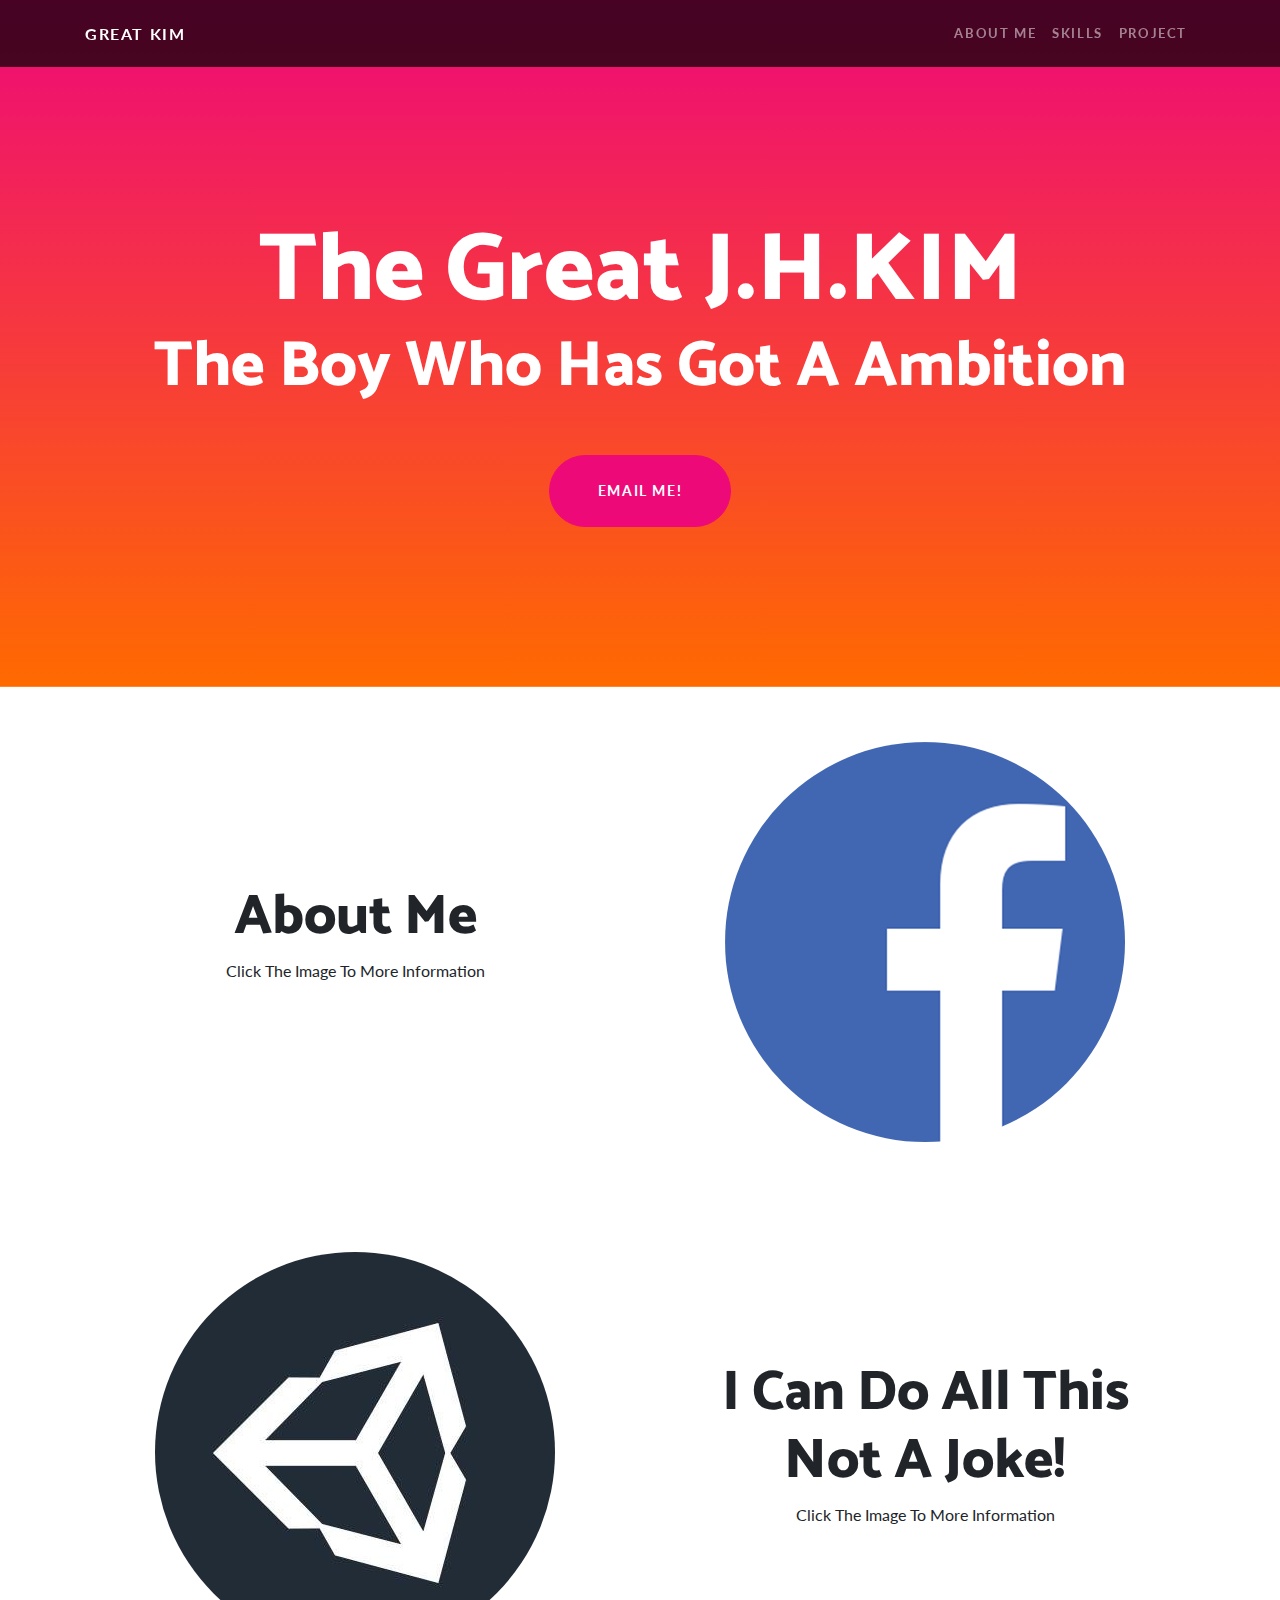
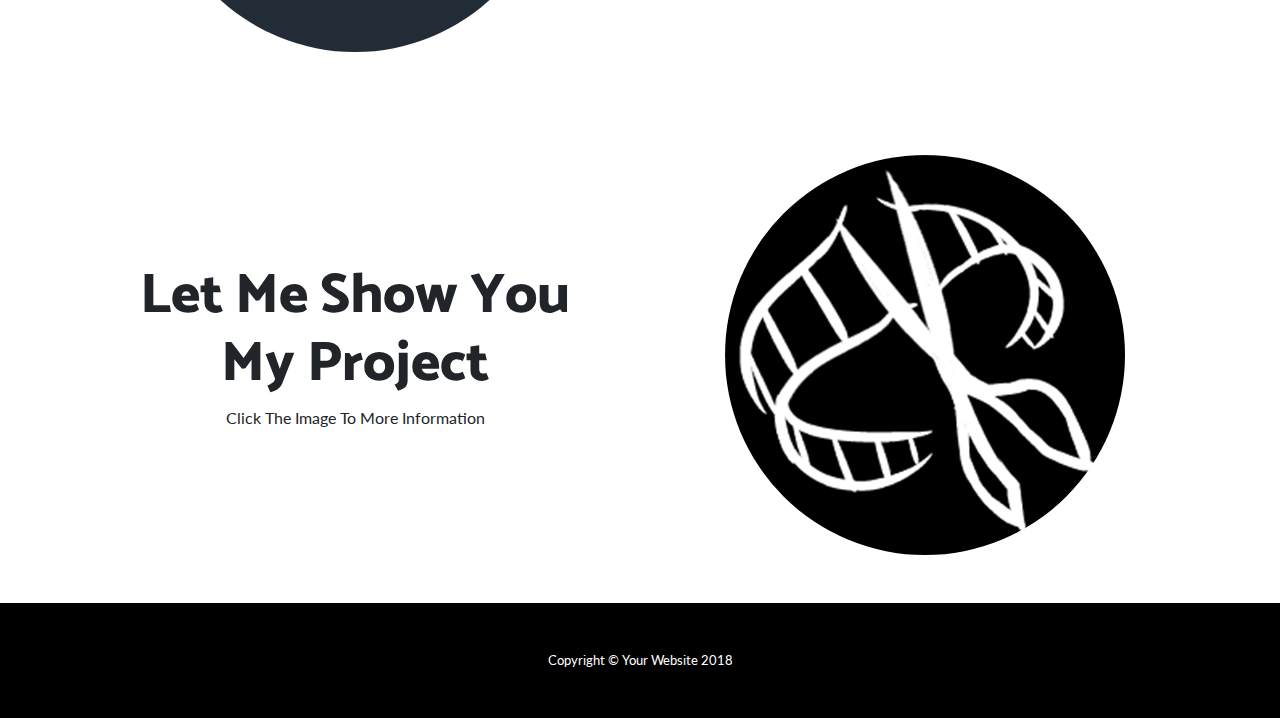
<file: MainSite1020/index.html>
﻿<!DOCTYPE html>
<html lang="en">

<head>

    <meta charset="utf-8">
    <meta name="viewport" content="width=device-width, initial-scale=1, shrink-to-fit=no">
    <meta name="description" content="">
    <meta name="author" content="">

    <title>Great Kim</title>

    <!-- Bootstrap core CSS -->
    <link href="vendor/bootstrap/css/bootstrap.min.css" rel="stylesheet">

    <!-- Custom fonts for this template -->
    <link href="https://fonts.googleapis.com/css?family=Catamaran:100,200,300,400,500,600,700,800,900" rel="stylesheet">
    <link href="https://fonts.googleapis.com/css?family=Lato:100,100i,300,300i,400,400i,700,700i,900,900i" rel="stylesheet">

    <!-- Custom styles for this template -->
    <link href="css/one-page-wonder.min.css" rel="stylesheet">
    <!-- testing -->
    <script src="vendor/magnific-popup/jquery.magnific-popup.min.js"></script>
    <script src="vendor/jquery-easing/jquery.easing.min.js"></script>

    <style>

        .popup{

            background-size : 1920px,1080px;

        }

        .pp {
            margin : inherit;
        }

    </style>
</head>

<body>

    <!-- Navigation -->
    <nav class="navbar navbar-expand-lg navbar-dark navbar-custom fixed-top">
        <div class="container">
            <a class="navbar-brand" href="#">Great Kim</a>
            <button class="navbar-toggler" type="button" data-toggle="collapse" data-target="#navbarResponsive" aria-controls="navbarResponsive" aria-expanded="false" aria-label="Toggle navigation">
                <span class="navbar-toggler-icon"></span>
            </button>
            <div class="collapse navbar-collapse" id="navbarResponsive">
                <ul class="navbar-nav ml-auto">
                    <li class="nav-item">
                        <a class="nav-link" href="#AboutSection">About Me</a>
                    </li>
                    <li class="nav-item">
                        <a class="nav-link" href="#SkillSection">Skills</a>
                    </li>
                    <li class="nav-item">
                        <a class="nav-link" href="#ProjectSection">Project</a>
                    </li>
                </ul>
            </div>
        </div>
    </nav>


    <!-- 메인 칸 -->
    <header class="masthead text-center text-white">
        <div class="masthead-content">
            <div class="container">
                <h1 class="masthead-heading mb-0">The Great J.H.KIM</h1>
                <h2 class="masthead-subheading mb-0">The Boy Who Has Got A Ambition</h2>
                <a href="mailto:rwg1208@naver.com" class="btn btn-primary btn-xl rounded-pill mt-5">Email Me!</a>

            </div>
        </div>
        <!--<div class="bg-circle-1 bg-circle"></div>
        <div class="bg-circle-2 bg-circle"></div>
        <div class="bg-circle-3 bg-circle"></div>
        <div class="bg-circle-4 bg-circle"></div>-->
    </header>



    <!-- 나에대해 칸 -->
    <section>
        <div class="container" id="AboutSection">
            <div class="row align-items-center">
                <div class="col-lg-6 order-lg-2">
                    <div class="p-5 text-center">
                        <a class="btn btn-default" data-target="#about" data-toggle="modal"><img class="img-fluid rounded-circle" src="img/FB2.png" alt=""></a>
                    </div>
                </div>
                <div class="col-lg-6 order-lg-1">
                    <div class="p-5 text-center">
                        <h2 class="display-4">About Me</h2>
                        <p>Click The Image To More Information</p>
                    </div>
                </div>
            </div>
        </div>
    </section>



    <!-- 스킬 칸 -->
    <section>
        <div class="container" id="SkillSection">
            <div class="row align-items-center">
                <div class="col-lg-6">
                    <div class="p-5 text-center">
                        <a class="btn btn-default" data-target="#skills" data-toggle="modal"><img class="img-fluid rounded-circle" src="img/do/UN.jpeg" alt=""></a>
                    </div>
                </div>
                <div class="col-lg-6">
                    <div class="p-5 text-center">
                        <h2 class="display-4">I Can Do All This Not A Joke!</h2>
                        <p>Click The Image To More Information</p>
                    </div>
                </div>
            </div>
        </div>
    </section>



    <!-- 프로잭트 칸 -->
    <section>
        <div class="container" id="ProjectSection">
            <div class="row align-items-center">
                <div class="col-lg-6 order-lg-2">
                    <div class="p-5 text-center">
                        <a href="https://rwg1208.github.io/MidleTest/ProjectStie1020/index.html"><img class="img-fluid rounded-circle" src="img/LO2.png" alt=""></a>
                    </div>
                </div>
                <div class="col-lg-6 order-lg-1">
                    <div class="p-5 text-center">
                        <h2 class="display-4">Let Me Show You My Project</h2>
                        <p>Click The Image To More Information</p>
                    </div>
                </div>
            </div>
        </div>
    </section>


    <!-- 동영상 태스트 칸 -->
    <!--<section>
        <div class="container" id="ProjectSection">
            <div class="row align-items-center">
                <div class="col-lg-12 ">
                    <iframe align="bottom" width="560" height="315" src="https://www.youtube.com/embed/J1JQvP4AzFw" frameborder="0" align="right" allow="autoplay; encrypted-media" allowfullscreen></iframe>
                </div>
            </div>
        </div>
    </section>-->


    <!-- Footer -->
    <footer class="py-5 bg-black">
        <div class="container">
            <p class="m-0 text-center text-white small">Copyright &copy; Your Website 2018</p>
        </div>
        <!-- /.container -->
    </footer>

    <!-- Bootstrap core JavaScript -->
    <script src="vendor/jquery/jquery.min.js"></script>
    <script src="vendor/bootstrap/js/bootstrap.bundle.min.js"></script>

    <!-- 스킬 다이얼로그 -->
    <div class="modal fade" id="skills">
        <div class="modal-dialog modal-lg">
            <div class="modal-content">
                <!-- header -->
                <div class="modal-header">
                    <h1 style="margin : auto">My Skills</h1>
                </div>
                <!-- body -->
                <div class="modal-body">
                    <div class="container">
                        <div class="row">
                            <div class="col-md-2"><img class="img-fluid rounded-circle" src="img/do/UN.jpeg" alt=""></div>
                            <div class="col-md-2"><img class="img-fluid rounded-circle" src="img/do/VS2.png" alt=""></div>
                            <div class="col-md-2"><img class="img-fluid rounded-circle" src="img/do/GI.jpg" alt=""></div>
                            <div class="col-md-2"><img class="img-fluid rounded-circle" src="img/do/BS.png" alt=""></div>
                            <div class="col-md-2"><img class="img-fluid rounded-circle" src="img/do/3D.jpg" alt=""></div>
                            <div class="col-md-2"><img class="img-fluid rounded-circle" src="img/do/PO.png" alt=""></div>
                        </div>
                    </div>
                </div>
                    <!-- Footer -->
                    <div class="modal-footer">
                        <button type="button" class="btn btn-default" data-dismiss="modal" style="margin:auto">닫기</button>
                    </div>
                </div>
        </div>
    </div>

    <!-- 나의소개 다이얼로그 -->
    <div class="modal fade" id="about">
        <div class="modal-dialog modal-lg">
            <div class="modal-content">
                <!-- header -->
                <div class="modal-header">
                    <h1 style="margin : auto">About Me</h1>
                </div>
                <!-- body -->
                <div class="modal-body">
                    <div class="container">
                        <div class="row">
                            <h class="text-center" style="font-size : 40px">
                                안녕하세요. 김종헌이라고 합니다. 지금은 게임 개발자를 목표로하고 있는 학생이구요. 우송대학교 게임멀티미디어 전공에 제학중입니다.
                                이 사이트는 지금은 저의 전공과제로 쓰이고있기는 하지만, 저의 미래를 위해 이후에는 개인 포트폴리오 사이트로 쓰일 예정입니다. 저의 SNS주소는 밑에 첨부해 드리겠습니다.
                            </h>
                        </div>

                        <div class="row">
                            <div class="col-md-4"><a href="https://www.facebook.com/profile.php?id=100002327302398"><img class="img-fluid rounded-circle" src="img/FB.png" alt=""></a></div>
                            <div class="col-md-4"><a href="https://twitter.com/rgw1208"><img class="img-fluid rounded-circle" src="img/TW.png" alt=""></a></div>
                            <div class="col-md-4"><a href="https://www.instagram.com/jongheon7205/"><img class="img-fluid rounded-circle" src="img/IN.png" alt=""></a></div>
                        </div>
                    </div>
                    <!-- Footer -->
                    <div class="modal-footer">
                        <button type="button" class="btn btn-default" data-dismiss="modal" style="margin:auto">닫기</button>
                    </div>
                </div>
            </div>
        </div>
    </div>

</body>

</html>
</file>
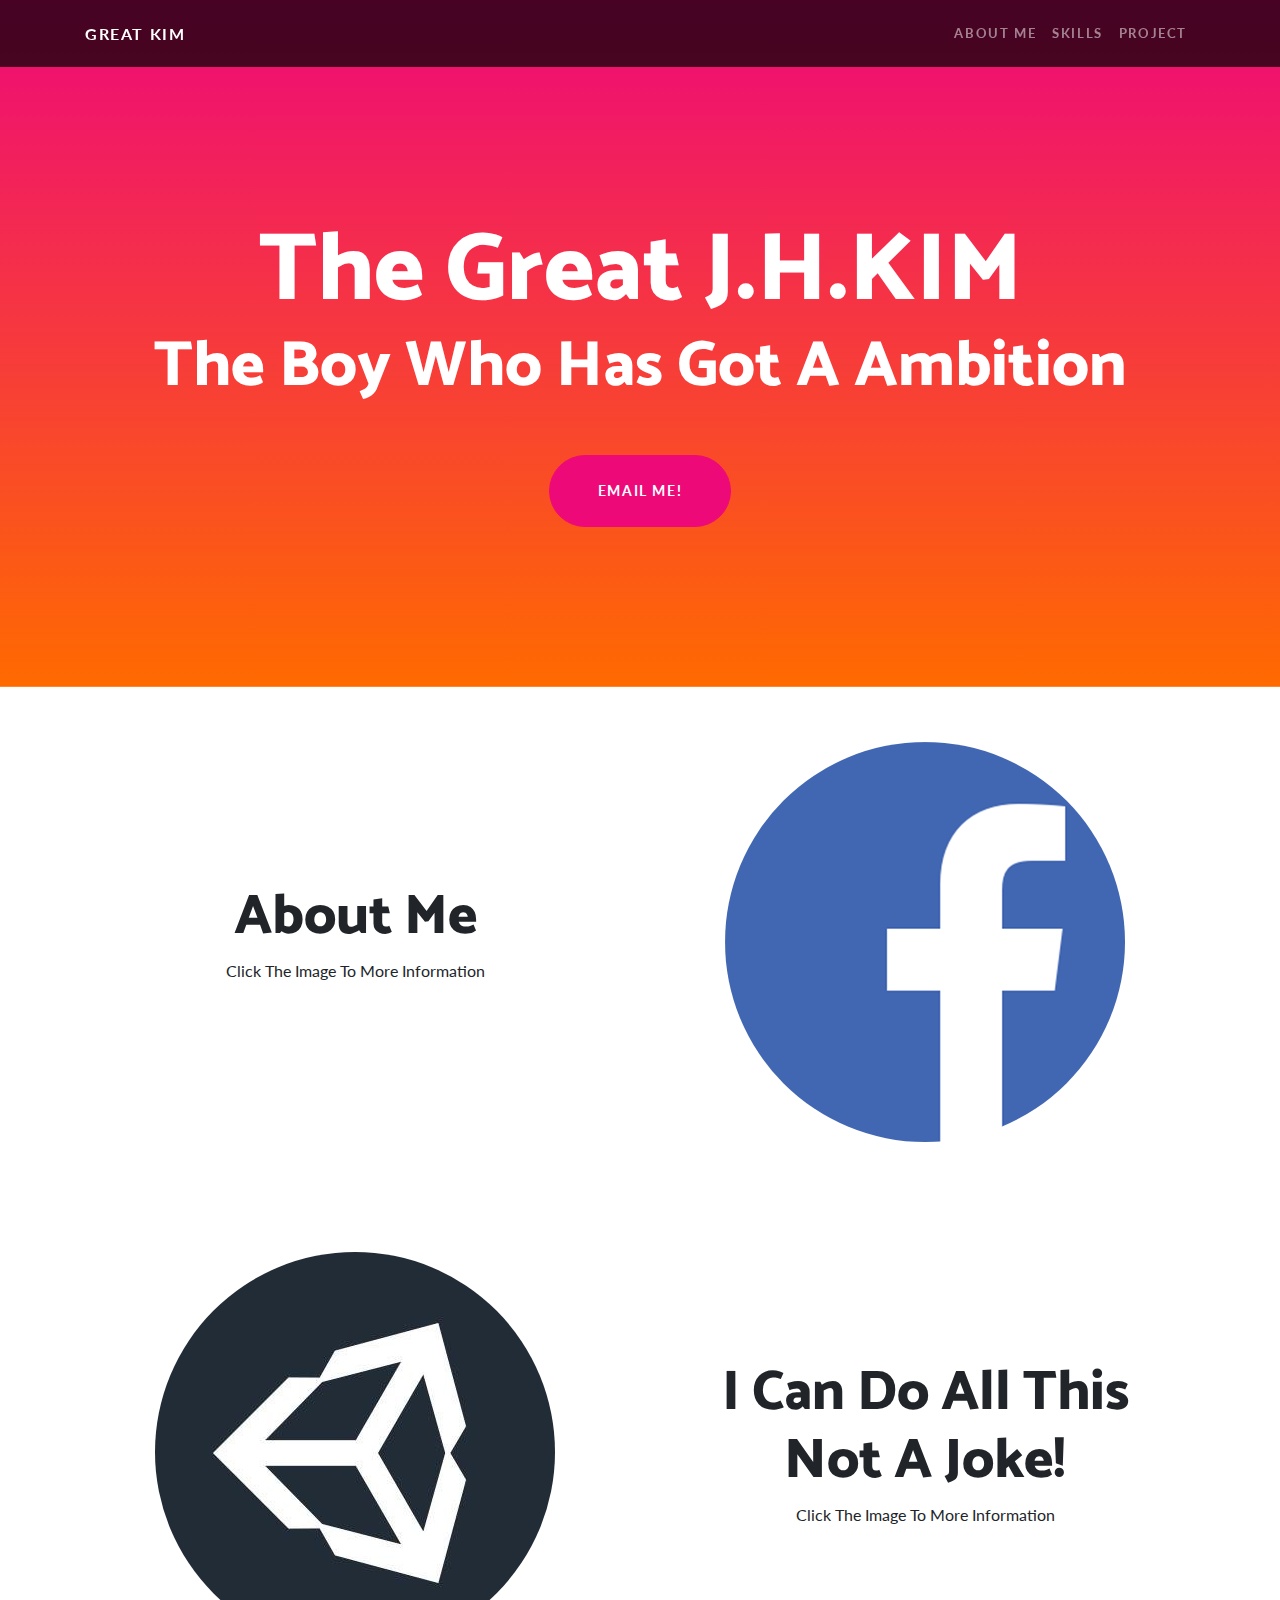
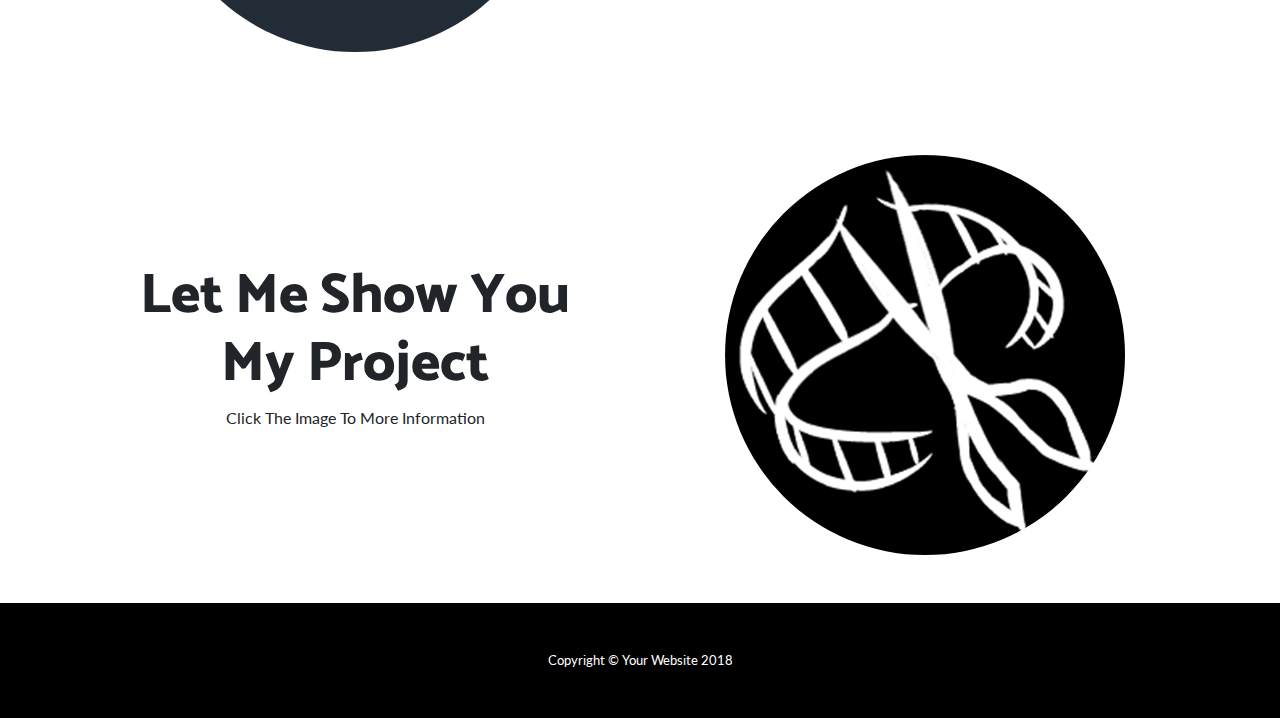
<file: MainSite1021/index.html>
﻿<!DOCTYPE html>
<html lang="en">
<!-- 메인 사이트 -->
<head>
    <!-- 내가 한것 목록 -->
    <!--
        1. 스타일 2개 덮어쓰기
        2. css.min 파일에서 색 수정
        3. 이미지 추가 후 바꾸기
        4. 깔끔하게 정렬함
        5. modal 컴포넌트 사용
        -->
    <meta charset="utf-8">
    <meta name="viewport" content="width=device-width, initial-scale=1, shrink-to-fit=no">
    <meta name="description" content="">
    <meta name="author" content="">

    <title>Great Kim</title>

    <!-- Bootstrap core CSS -->
    <link href="vendor/bootstrap/css/bootstrap.min.css" rel="stylesheet">

    <!-- Custom fonts for this template -->
    <link href="https://fonts.googleapis.com/css?family=Catamaran:100,200,300,400,500,600,700,800,900" rel="stylesheet">
    <link href="https://fonts.googleapis.com/css?family=Lato:100,100i,300,300i,400,400i,700,700i,900,900i" rel="stylesheet">

    <!-- Custom styles for this template -->
    <link href="css/one-page-wonder.min.css" rel="stylesheet">

    <!-- 테스트용 추가한것 -->
    <script src="vendor/magnific-popup/jquery.magnific-popup.min.js"></script>
    <script src="vendor/jquery-easing/jquery.easing.min.js"></script>

    <style>

        .popup {
            background-size: 1920px,1080px;
        }

        .pp {
            margin: inherit;
        }
    </style>
</head>

<body>

    <!-- Navigation -->
    <nav class="navbar navbar-expand-lg navbar-dark navbar-custom fixed-top">
        <div class="container">
            <a class="navbar-brand" href="#">Great Kim</a>
            <button class="navbar-toggler" type="button" data-toggle="collapse" data-target="#navbarResponsive" aria-controls="navbarResponsive" aria-expanded="false" aria-label="Toggle navigation">
                <span class="navbar-toggler-icon"></span>
            </button>
            <div class="collapse navbar-collapse" id="navbarResponsive">
                <ul class="navbar-nav ml-auto">
                    <li class="nav-item">
                        <a class="nav-link" href="#AboutSection">About Me</a>
                    </li>
                    <li class="nav-item">
                        <a class="nav-link" href="#SkillSection">Skills</a>
                    </li>
                    <li class="nav-item">
                        <a class="nav-link" href="#ProjectSection">Project</a>
                    </li>
                </ul>
            </div>
        </div>
    </nav>


    <!-- 메인 칸 -->
    <header class="masthead text-center text-white">
        <div class="masthead-content">
            <div class="container">
                <h1 class="masthead-heading mb-0">The Great J.H.KIM</h1>
                <h2 class="masthead-subheading mb-0">The Boy Who Has Got A Ambition</h2>
                <a href="mailto:rwg1208@naver.com" class="btn btn-primary btn-xl rounded-pill mt-5">Email Me!</a>

            </div>
        </div>
        <!--<div class="bg-circle-1 bg-circle"></div>
        <div class="bg-circle-2 bg-circle"></div>
        <div class="bg-circle-3 bg-circle"></div>
        <div class="bg-circle-4 bg-circle"></div>-->
    </header>



    <!-- 나에대해 칸 -->
    <section>
        <div class="container" id="AboutSection">
            <div class="row align-items-center">
                <div class="col-lg-6 order-lg-2">
                    <div class="p-5 text-center">
                        <a class="btn btn-default" data-target="#about" data-toggle="modal"><img class="img-fluid rounded-circle" src="img/FB2.png" alt=""></a>
                    </div>
                </div>
                <div class="col-lg-6 order-lg-1">
                    <div class="p-5 text-center">
                        <h2 class="display-4">About Me</h2>
                        <p>Click The Image To More Information</p>
                    </div>
                </div>
            </div>
        </div>
    </section>



    <!-- 스킬 칸 -->
    <section>
        <div class="container" id="SkillSection">
            <div class="row align-items-center">
                <div class="col-lg-6">
                    <div class="p-5 text-center">
                        <a class="btn btn-default" data-target="#skills" data-toggle="modal"><img class="img-fluid rounded-circle" src="img/do/UN.jpeg" alt=""></a>
                    </div>
                </div>
                <div class="col-lg-6">
                    <div class="p-5 text-center">
                        <h2 class="display-4">I Can Do All This Not A Joke!</h2>
                        <p>Click The Image To More Information</p>
                    </div>
                </div>
            </div>
        </div>
    </section>



    <!-- 프로잭트 칸 -->
    <section>
        <div class="container" id="ProjectSection">
            <div class="row align-items-center">
                <div class="col-lg-6 order-lg-2">
                    <div class="p-5 text-center">
                        <a href="https://rwg1208.github.io/MidleTest/ProjectStie1020/index.html"><img class="img-fluid rounded-circle" src="img/LO2.png" alt=""></a>
                    </div>
                </div>
                <div class="col-lg-6 order-lg-1">
                    <div class="p-5 text-center">
                        <h2 class="display-4">Let Me Show You My Project</h2>
                        <p>Click The Image To More Information</p>
                    </div>
                </div>
            </div>
        </div>
    </section>


    <!-- 동영상 태스트 칸 -->
    <!--<section>
        <div class="container" id="ProjectSection">
            <div class="row align-items-center">
                <div class="col-lg-12 ">
                    <iframe align="bottom" width="560" height="315" src="https://www.youtube.com/embed/J1JQvP4AzFw" frameborder="0" align="right" allow="autoplay; encrypted-media" allowfullscreen></iframe>
                </div>
            </div>
        </div>
    </section>-->


    <!-- Footer -->
    <footer class="py-5 bg-black">
        <div class="container">
            <p class="m-0 text-center text-white small">Copyright &copy; Your Website 2018</p>
        </div>
        <!-- /.container -->
    </footer>

    <!-- Bootstrap core JavaScript -->
    <script src="vendor/jquery/jquery.min.js"></script>
    <script src="vendor/bootstrap/js/bootstrap.bundle.min.js"></script>

    <!-- 스킬 다이얼로그 -->
    <div class="modal fade" id="skills">
        <div class="modal-dialog modal-lg">
            <div class="modal-content">
                <!-- header -->
                <div class="modal-header">
                    <h1 style="margin : auto">My Skills</h1>
                </div>
                <!-- body -->
                <div class="modal-body">
                    <div class="container">
                        <div class="row">
                            <div class="col-md-2"><img class="img-fluid rounded-circle" src="img/do/UN.jpeg" alt=""></div>
                            <div class="col-md-2"><img class="img-fluid rounded-circle" src="img/do/VS2.png" alt=""></div>
                            <div class="col-md-2"><img class="img-fluid rounded-circle" src="img/do/GI.jpg" alt=""></div>
                            <div class="col-md-2"><img class="img-fluid rounded-circle" src="img/do/BS.png" alt=""></div>
                            <div class="col-md-2"><img class="img-fluid rounded-circle" src="img/do/3D.jpg" alt=""></div>
                            <div class="col-md-2"><img class="img-fluid rounded-circle" src="img/do/PO.png" alt=""></div>
                        </div>
                    </div>
                </div>
                <!-- Footer -->
                <div class="modal-footer">
                    <button type="button" class="btn btn-default" data-dismiss="modal" style="margin:auto">닫기</button>
                </div>
            </div>
        </div>
    </div>

    <!-- 나의소개 다이얼로그 -->
    <div class="modal fade" id="about">
        <div class="modal-dialog modal-lg">
            <div class="modal-content">
                <!-- header -->
                <div class="modal-header">
                    <h1 style="margin : auto">About Me</h1>
                </div>
                <!-- body -->
                <div class="modal-body">
                    <div class="container">
                        <div class="row">
                            <h class="text-center" style="font-size : 40px">
                                안녕하세요. 김종헌이라고 합니다. 지금은 게임 개발자를 목표로하고 있는 학생이구요. 우송대학교 게임멀티미디어 전공에 제학중입니다.
                                이 사이트는 지금은 저의 전공과제로 쓰이고있기는 하지만, 저의 미래를 위해 이후에는 개인 포트폴리오 사이트로 쓰일 예정입니다. 저의 SNS주소는 밑에 첨부해 드리겠습니다.
                            </h>
                        </div>

                        <div class="row">
                            <div class="col-md-4"><a href="https://www.facebook.com/profile.php?id=100002327302398"><img class="img-fluid rounded-circle" src="img/FB.png" alt=""></a></div>
                            <div class="col-md-4"><a href="https://twitter.com/rgw1208"><img class="img-fluid rounded-circle" src="img/TW.png" alt=""></a></div>
                            <div class="col-md-4"><a href="https://www.instagram.com/jongheon7205/"><img class="img-fluid rounded-circle" src="img/IN.png" alt=""></a></div>
                        </div>
                    </div>
                    <!-- Footer -->
                    <div class="modal-footer">
                        <button type="button" class="btn btn-default" data-dismiss="modal" style="margin:auto">닫기</button>
                    </div>
                </div>
            </div>
        </div>
    </div>

</body>

</html>
</file>
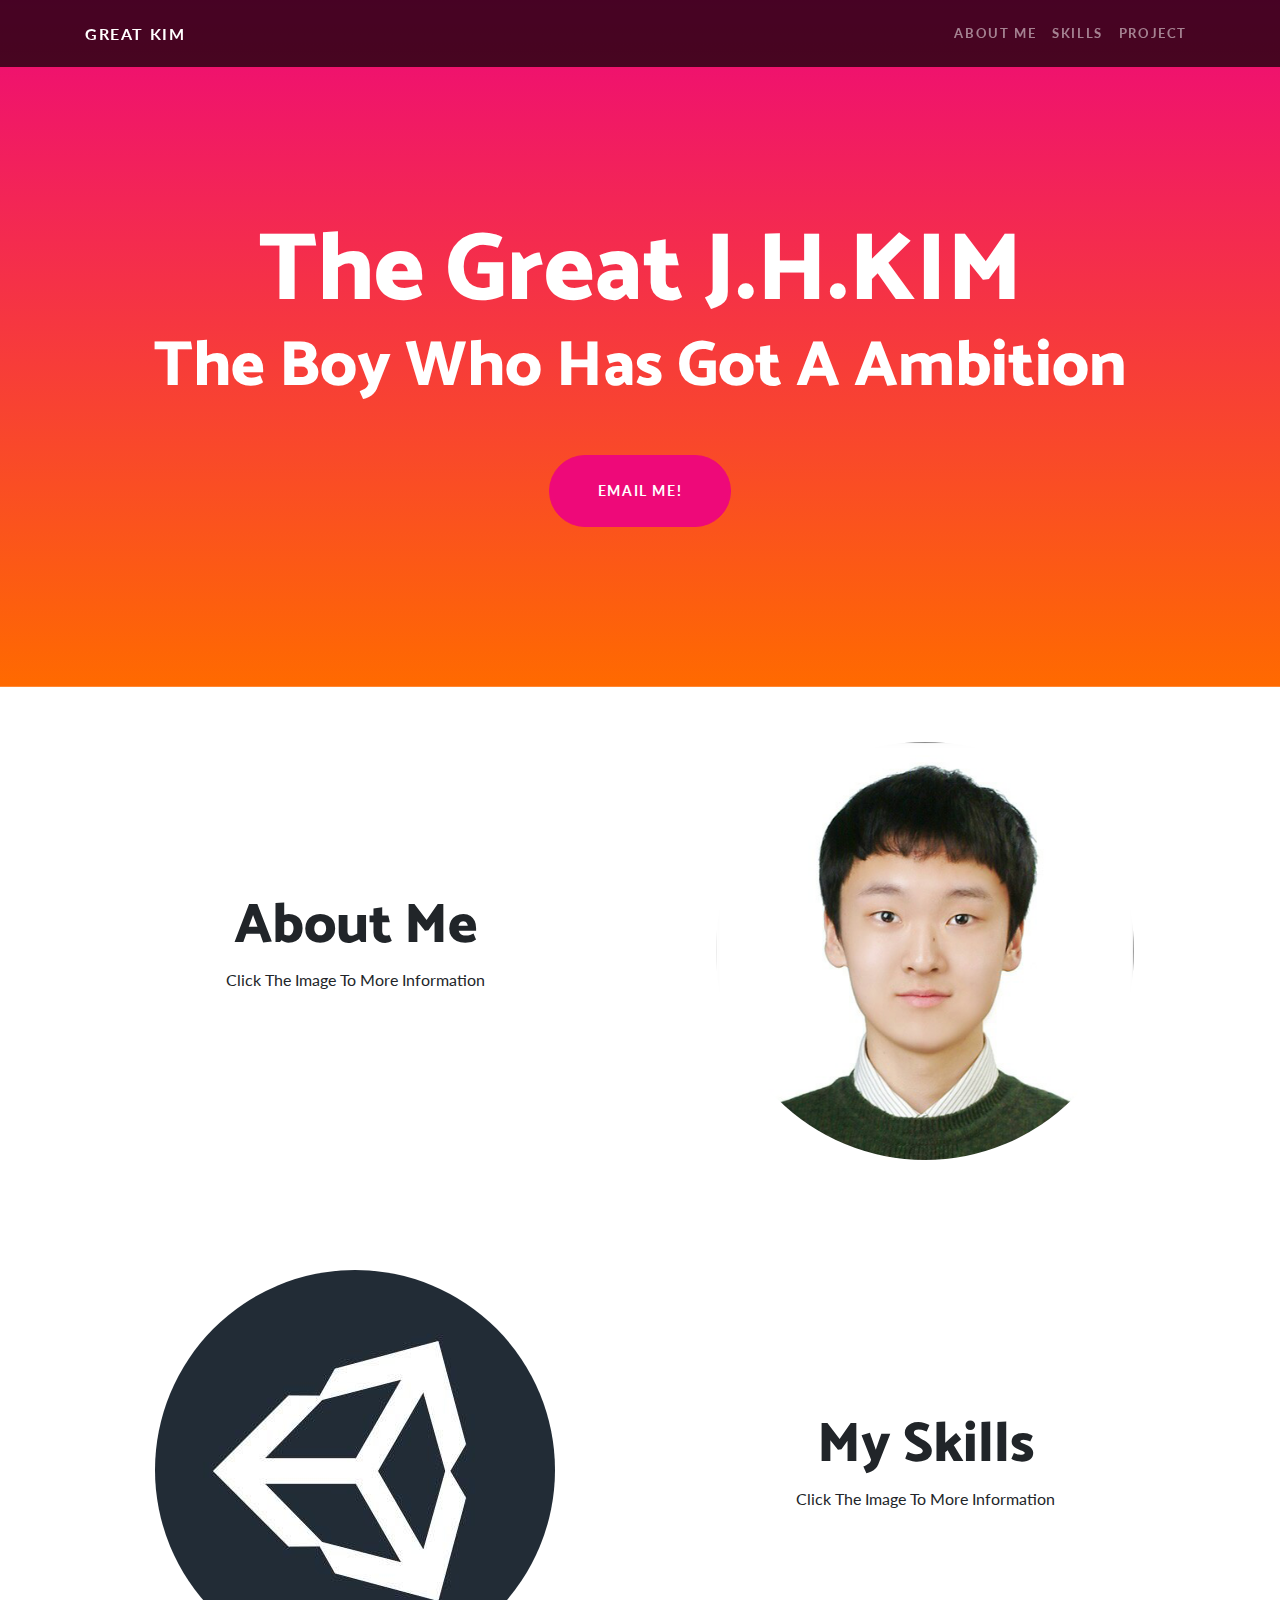
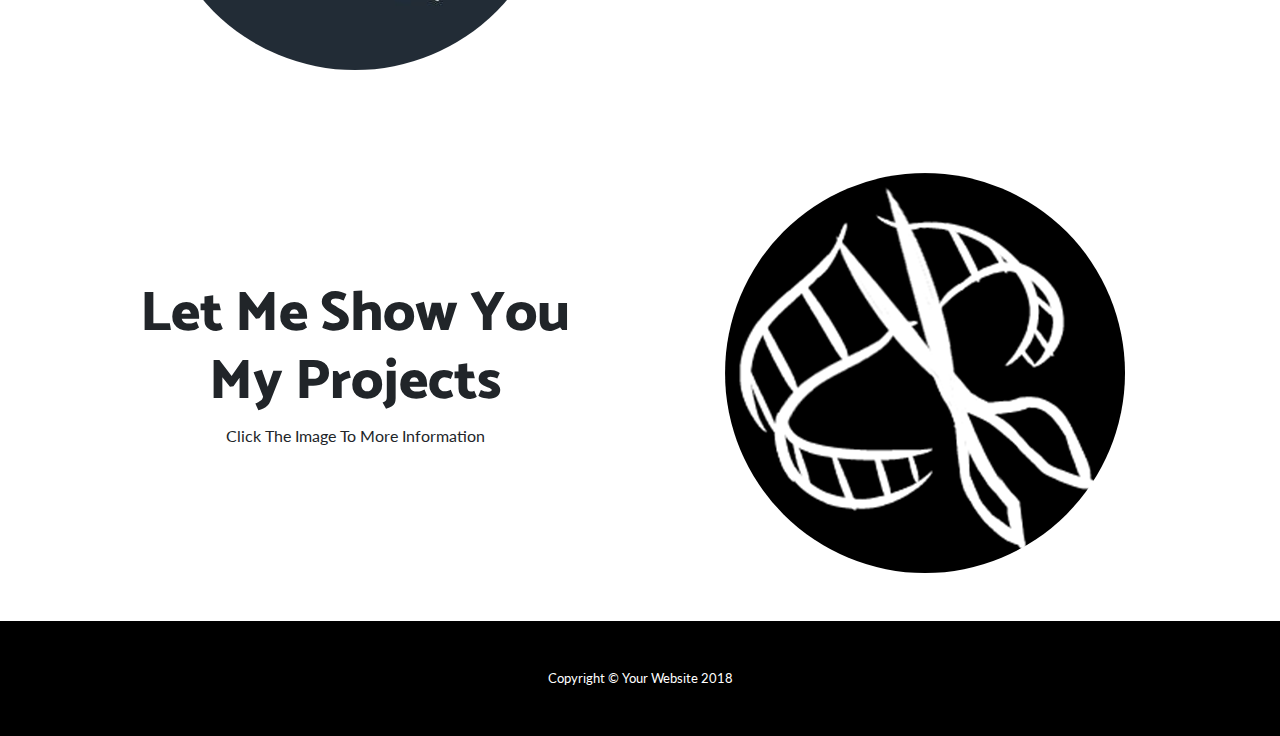
<file: MainSite1024/index.html>
﻿<!DOCTYPE html>
<html lang="en">
<!-- 메인 사이트 -->
<head>
    <!-- 내가 한것 목록 -->
    <!--
        1. 스타일 2개 덮어쓰기
        2. css.min 파일에서 색 수정
        3. 이미지 추가 후 바꾸기
        4. 깔끔하게 정렬함
        5. modal 컴포넌트 사용
        -->
    <meta charset="utf-8">
    <meta name="viewport" content="width=device-width, initial-scale=1, shrink-to-fit=no">
    <meta name="description" content="">
    <meta name="author" content="">

    <title>Great Kim</title>

    <!-- Bootstrap core CSS -->
    <link href="vendor/bootstrap/css/bootstrap.min.css" rel="stylesheet">

    <!-- Custom fonts for this template -->
    <link href="https://fonts.googleapis.com/css?family=Catamaran:100,200,300,400,500,600,700,800,900" rel="stylesheet">
    <link href="https://fonts.googleapis.com/css?family=Lato:100,100i,300,300i,400,400i,700,700i,900,900i" rel="stylesheet">

    <!-- Custom styles for this template -->
    <link href="css/one-page-wonder.min.css" rel="stylesheet">

   
    <style>

        .popup {
            background-size: 1920px,1080px;
        }

        .pp {
            margin: inherit;
        }

        h4 {
            color : orange;
            text-align : justify;
            font-size: 25px;
        }

    </style>
</head>

<body>

    <!-- Navigation -->
    <nav class="navbar navbar-expand-lg navbar-dark navbar-custom fixed-top">
        <div class="container">
            <a class="navbar-brand" href="#">Great Kim</a>
            <button class="navbar-toggler" type="button" data-toggle="collapse" data-target="#navbarResponsive" aria-controls="navbarResponsive" aria-expanded="false" aria-label="Toggle navigation">
                <span class="navbar-toggler-icon"></span>
            </button>
            <div class="collapse navbar-collapse" id="navbarResponsive">
                <ul class="navbar-nav ml-auto">
                    <li class="nav-item">
                        <a class="nav-link" href="#AboutSection">About Me</a>
                    </li>
                    <li class="nav-item">
                        <a class="nav-link" href="#SkillSection">Skills</a>
                    </li>
                    <li class="nav-item">
                        <a class="nav-link" href="#ProjectSection">Project</a>
                    </li>
                </ul>
            </div>
        </div>
    </nav>


    <!-- 메인 칸 -->
    <header class="masthead text-center text-white">
        <div class="masthead-content">
            <div class="container">
                <h1 class="masthead-heading mb-0">The Great J.H.KIM</h1>
                <h2 class="masthead-subheading mb-0">The Boy Who Has Got A Ambition</h2>
                <a href="mailto:rwg1208@naver.com" class="btn btn-primary btn-xl rounded-pill mt-5">Email Me!</a>
            </div>
        </div>
    </header>



    <!-- 나에대해 칸 -->
    <section>
        <div class="container" id="AboutSection">
            <div class="row align-items-center">
                <div class="col-lg-6 order-lg-2">
                    <div class="p-5 text-center">
                        <a class="btn btn-default" data-target="#about" data-toggle="modal"><img class="img-fluid rounded-circle" src="img/ME.png" alt=""></a>
                    </div>
                </div>
                <div class="col-lg-6 order-lg-1">
                    <div class="p-5 text-center">
                        <h2 class="display-4">About Me</h2>
                        <p>Click The Image To More Information</p>
                    </div>
                </div>
            </div>
        </div>
    </section>



    <!-- 스킬 칸 -->
    <section>
        <div class="container" id="SkillSection">
            <div class="row align-items-center">
                <div class="col-lg-6">
                    <div class="p-5 text-center">
                        <a class="btn btn-default" data-target="#skills" data-toggle="modal"><img class="img-fluid rounded-circle" src="img/do/UN.jpeg" alt=""></a>
                    </div>
                </div>
                <div class="col-lg-6">
                    <div class="p-5 text-center">
                        <h2 class="display-4">My Skills</h2>
                        <p>Click The Image To More Information</p>
                    </div>
                </div>
            </div>
        </div>
    </section>



    <!-- 프로잭트 칸 -->
    <section>
        <div class="container" id="ProjectSection">
            <div class="row align-items-center">
                <div class="col-lg-6 order-lg-2">
                    <div class="p-5 text-center">
                        <a href="https://rwg1208.github.io/MidleTest/ProjectStie1024"><img class="img-fluid rounded-circle" src="img/LO2.png" alt=""></a>
                    </div>
                </div>
                <div class="col-lg-6 order-lg-1">
                    <div class="p-5 text-center">
                        <h2 class="display-4">Let Me Show You My Projects</h2>
                        <p>Click The Image To More Information</p>
                    </div>
                </div>
            </div>
        </div>
    </section>



    <!-- Footer -->
    <footer class="py-5 bg-black">
        <div class="container">
            <p class="m-0 text-center text-white small">Copyright &copy; Your Website 2018</p>
        </div>
        <!-- /.container -->
    </footer>

    <!-- Bootstrap core JavaScript -->
    <script src="vendor/jquery/jquery.min.js"></script>
    <script src="vendor/bootstrap/js/bootstrap.bundle.min.js"></script>

    <!-- 스킬 다이얼로그 -->
    <div class="modal fade" id="skills">
        <div class="modal-dialog modal-lg">
            <div class="modal-content">
                <!-- header -->
                <div class="modal-header">
                    <h1 style="margin : auto">My Skills</h1>
                </div>
                <!-- body -->
                <div class="modal-body">
                    <div class="container">
                        <div class="row">
                            <div class="col-md-2"><a href="#unity"><img title="Unity3D" class="img-fluid rounded-circle" src="img/do/UN.jpeg" alt=""></a></div>
                            <div class="col-md-2"><a href="#visual"><img title="Visual Studio" class="img-fluid rounded-circle" src="img/do/VS2.png" alt=""></a></div>
                            <div class="col-md-2"><a href="#git"><img title="Git Hub" class="img-fluid rounded-circle" src="img/do/GI.jpg" alt=""></a></div>
                            <div class="col-md-2"><a href="#boot"><img title="Bootstrap" class="img-fluid rounded-circle" src="img/do/BS.png" alt=""></a></div>
                            <div class="col-md-2"><a href="#max"><img title="3D Max" class="img-fluid rounded-circle" src="img/do/3D.jpg" alt=""></a></div>
                            <div class="col-md-2"><a href="#pho"><img title="Unity3D" class="img-fluid rounded-circle" src="img/do/PO.png" alt=""></a></div>
                        </div>
                        <br><br>

                        <div id="unity">
                            <h4>Unity 3D : 사용기간은 1년 10개월 입니다. 지금까지의 모든 게임 프로젝트는 유니티로 제작했기 때문에, 짧은시간 사이에 실력이 많이 상승하였습니다.</h4>
                        </div>
                        <br><br>

                        <div id="visual">
                            <h4>Visual Studio : 사용기간은 1년 10개월 입니다. 유니티로 작업할 때에는 C#을 사용하며, 강의를 들을때 혹은 언리얼 엔진을 사용할 때 에는 C++ 을 사용합니다.</h4>
                        </div>
                        <br><br>

                        <div id="git">
                            <h4>Git Hub : 6개월정도 사용했습니다. 지금까지의 모든 게임 프로젝트는 유니티로 제작했기 때문에, 짧은시간 사이에 실력이 많이 상승하였습니다.</h4>
                        </div>
                        <br><br>

                        <div id="boot">
                            <h4>Bootstrap : 사용기간은 1개월 입니다. 지금 만들어진 사이트가 부트스트렙 기반으로 만들어져있고, 이 부트스트렙 페이지가 저의 첫번째 사이트입니다.</h4>
                        </div>
                        <br><br>

                        <div id="max">
                            <h4>3D Max : 사용기간은 1년 입니다. 프로그래밍 지망이라 아직 깊게 공부하지는 못했지만, 간단한 케릭터나 도형은 만들 수 있습니다.</h4>
                        </div>
                        <br><br>

                        <div id="pho">
                            <h4>Photoshop : 사용기간은 1년 3개월 입니다. 프로젝트를 하면서 그래픽 팀원들이 만들기에 간단한 소스들은 포토샵으로 직접 작업했습니다. 그리고 3D Max의 오브젝트들을 맵핑 할 때에도 이용했습니다.</h4>
                        </div>
                        <br><br>
                    </div>
                </div>
                <!-- Footer -->
                <div class="modal-footer">
                    <button type="button" class="btn btn-default" data-dismiss="modal" style="margin:auto">닫기</button>
                </div>
            </div>
        </div>
    </div>

    <!-- 나의소개 다이얼로그 -->
    <div class="modal fade" id="about">
        <div class="modal-dialog modal-lg">
            <div class="modal-content">
                <!-- header -->
                <div class="modal-header">
                    <h1 style="margin : auto">About Me</h1>
                </div>
                <!-- body -->
                <div class="modal-body">
                    <div class="container">
                        <div class="row">
                            <h4>
                                안녕하세요. 김종헌이라고 합니다. 지금은 게임 개발자를 목표로하고 있는 학생입니다. 우송대학교 게임멀티미디어 전공에 제학중입니다.
                                이 사이트는 지금은 저의 전공과제로 쓰이고있기는 하지만, 저의 미래를 위해 이후에는 개인 포트폴리오 사이트로 쓰일 예정입니다. 저의 SNS주소는 밑에 첨부해 드리겠습니다.
                            </h4>
                        </div>

                        <div class="row">
                            <div class="col-md-4"><a href="https://www.facebook.com/profile.php?id=100002327302398"><img class="img-fluid rounded-circle" src="img/FB.png" alt=""></a></div>
                            <div class="col-md-4"><a href="https://twitter.com/rgw1208"><img class="img-fluid rounded-circle" src="img/TW.png" alt=""></a></div>
                            <div class="col-md-4"><a href="https://www.instagram.com/jongheon7205/"><img class="img-fluid rounded-circle" src="img/IN.png" alt=""></a></div>
                        </div>
                    </div>
                    <!-- Footer -->
                    <div class="modal-footer">
                        <button type="button" class="btn btn-default" data-dismiss="modal" style="margin:auto">닫기</button>
                    </div>
                </div>
            </div>
        </div>
    </div>

    <!-- Bootstrap core JavaScript -->
    <script src="vendor/jquery/jquery.min.js"></script>
    <script src="vendor/bootstrap/js/bootstrap.bundle.min.js"></script>

    <!-- Plugin JavaScript -->
    <script src="vendor/jquery-easing/jquery.easing.min.js"></script>

    <!-- Custom scripts for this template -->
    <script src="js/resume.min.js"></script>

</body>

</html>
</file>
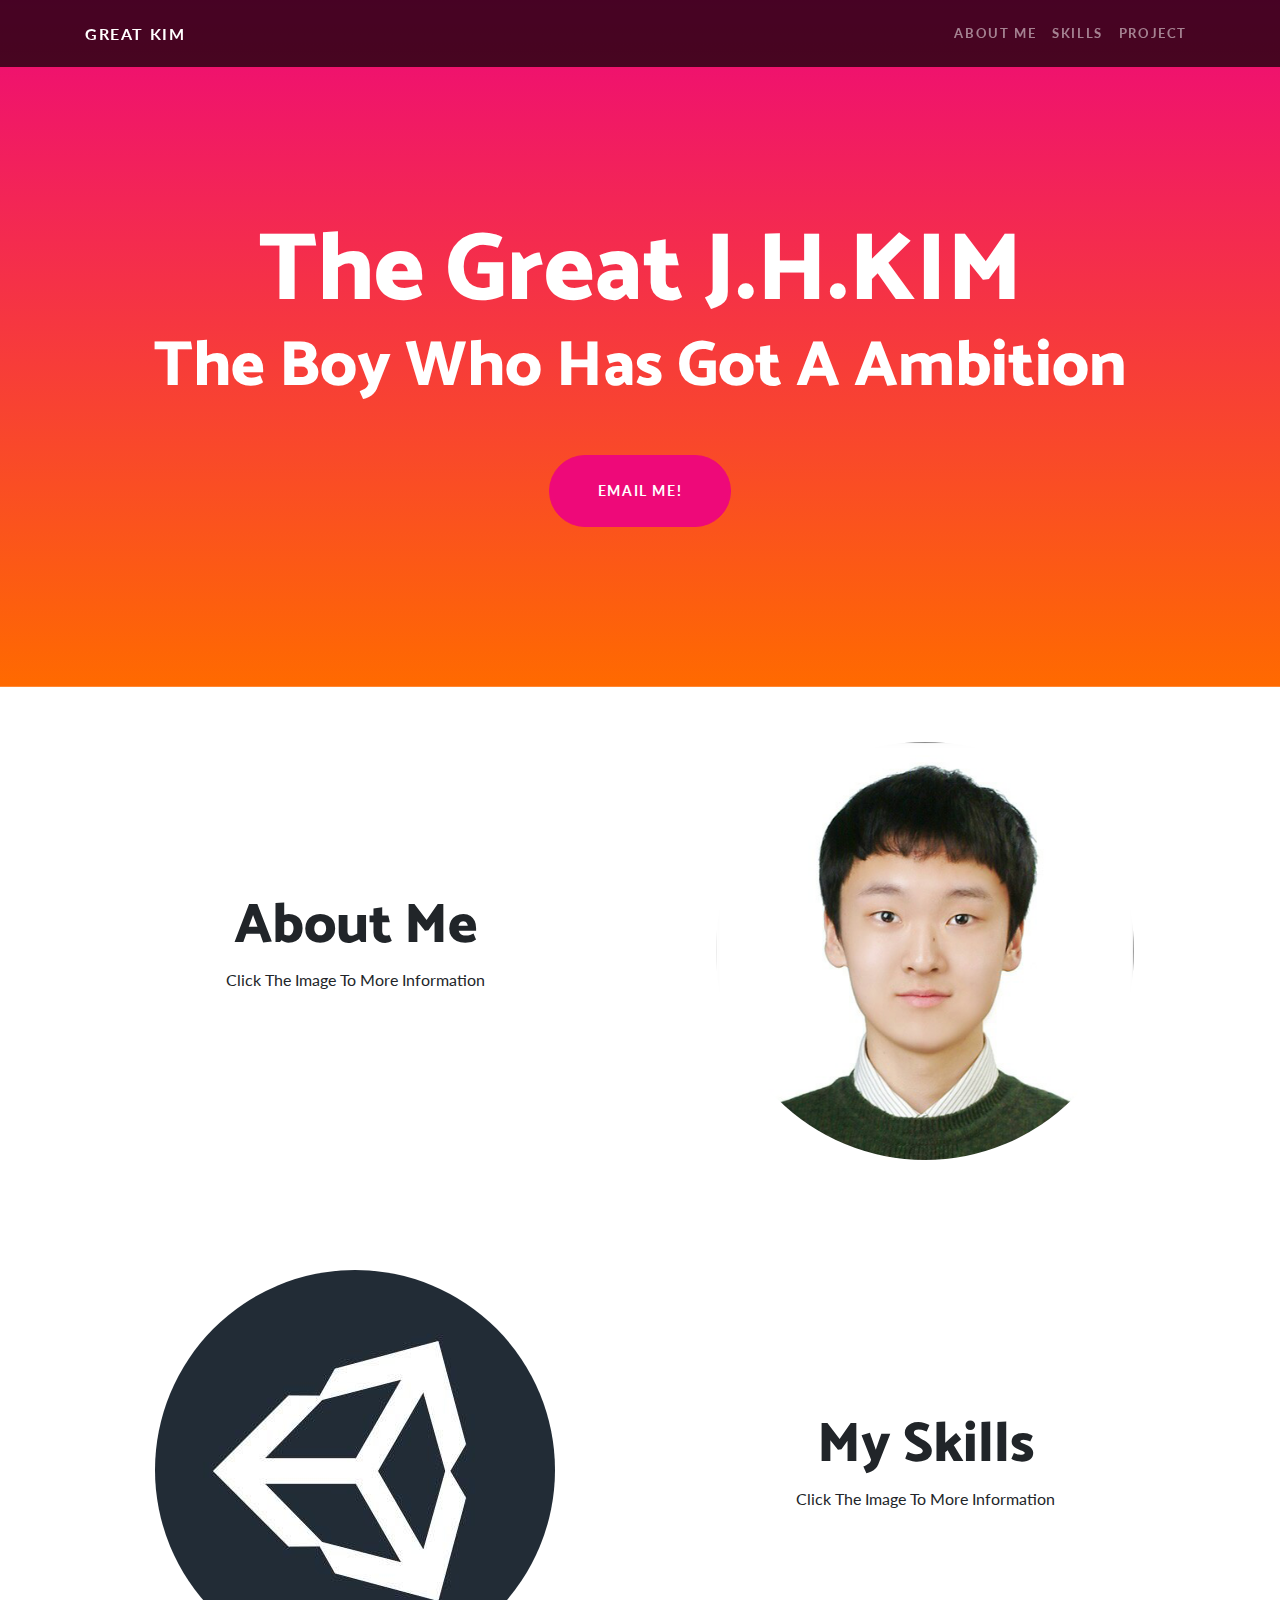
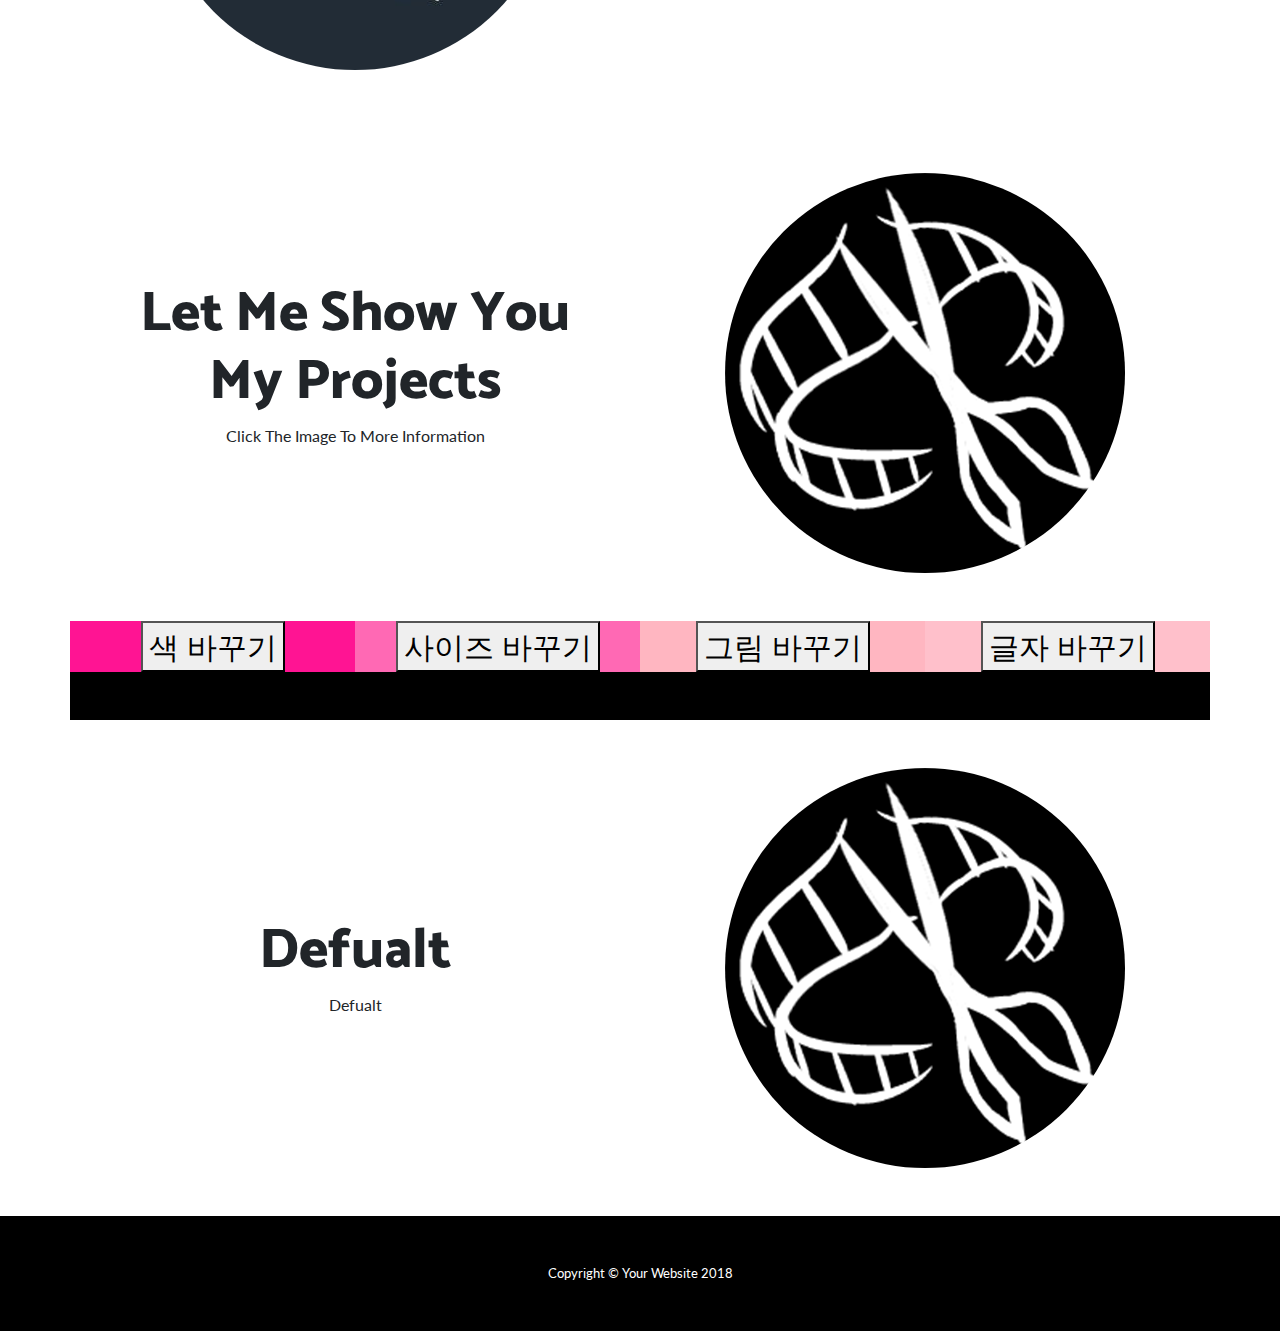
<file: MainSite1031/index.html>
﻿<!DOCTYPE html>
<html lang="en">
<!-- 메인 사이트 -->
<head>
    <!-- 내가 한것 목록 -->
    <!--
        1. 스타일 2개 덮어쓰기
        2. css.min 파일에서 색 수정
        3. 이미지 추가 후 바꾸기
        4. 깔끔하게 정렬함
        5. modal 컴포넌트 사용
        -->
    <meta charset="utf-8">
    <meta name="viewport" content="width=device-width, initial-scale=1, shrink-to-fit=no">
    <meta name="description" content="">
    <meta name="author" content="">

    <title>Great Kim</title>

    <!-- Bootstrap core CSS -->
    <link href="vendor/bootstrap/css/bootstrap.min.css" rel="stylesheet">

    <!-- Custom fonts for this template -->
    <link href="https://fonts.googleapis.com/css?family=Catamaran:100,200,300,400,500,600,700,800,900" rel="stylesheet">
    <link href="https://fonts.googleapis.com/css?family=Lato:100,100i,300,300i,400,400i,700,700i,900,900i" rel="stylesheet">

    <!-- Custom styles for this template -->
    <link href="css/one-page-wonder.min.css" rel="stylesheet">

   
    <style>

        .popup {
            background-size: 1920px,1080px;
        }

        .pp {
            margin: inherit;
        }

        h4 {
            color : orange;
            text-align : justify;
            font-size: 25px;
        }



    </style>

</head>

<body>

    <!-- Navigation -->
    <nav class="navbar navbar-expand-lg navbar-dark navbar-custom fixed-top">
        <div class="container">
            <a class="navbar-brand" href="#">Great Kim</a>
            <button class="navbar-toggler" type="button" data-toggle="collapse" data-target="#navbarResponsive" aria-controls="navbarResponsive" aria-expanded="false" aria-label="Toggle navigation">
                <span class="navbar-toggler-icon"></span>
            </button>
            <div class="collapse navbar-collapse" id="navbarResponsive">
                <ul class="navbar-nav ml-auto">
                    <li class="nav-item">
                        <a class="nav-link" href="#AboutSection">About Me</a>
                    </li>
                    <li class="nav-item">
                        <a class="nav-link" href="#SkillSection">Skills</a>
                    </li>
                    <li class="nav-item">
                        <a class="nav-link" href="#ProjectSection">Project</a>
                    </li>
                </ul>
            </div>
        </div>
    </nav>


    <!-- 메인 칸 -->
    <header class="masthead text-center text-white">
        <div class="masthead-content">
            <div class="container">
                <h1 class="masthead-heading mb-0">The Great J.H.KIM</h1>
                <h2 class="masthead-subheading mb-0">The Boy Who Has Got A Ambition</h2>
                <a href="mailto:rwg1208@naver.com" class="btn btn-primary btn-xl rounded-pill mt-5">Email Me!</a>
            </div>
        </div>
    </header>



    <!-- 나에대해 칸 -->
    <section>
        <div class="container" id="AboutSection">
            <div class="row align-items-center">
                <div class="col-lg-6 order-lg-2">
                    <div class="p-5 text-center">
                        <a class="btn btn-default" data-target="#about" data-toggle="modal"><img class="img-fluid rounded-circle" src="img/ME.png" alt=""></a>
                    </div>
                </div>
                <div class="col-lg-6 order-lg-1">
                    <div class="p-5 text-center">
                        <h2 class="display-4">About Me</h2>
                        <p>Click The Image To More Information</p>
                    </div>
                </div>
            </div>
        </div>
    </section>



    <!-- 스킬 칸 -->
    <section>
        <div class="container" id="SkillSection">
            <div class="row align-items-center">
                <div class="col-lg-6">
                    <div class="p-5 text-center">
                        <a class="btn btn-default" data-target="#skills" data-toggle="modal"><img class="img-fluid rounded-circle" src="img/do/UN.jpeg" alt=""></a>
                    </div>
                </div>
                <div class="col-lg-6">
                    <div class="p-5 text-center">
                        <h2 class="display-4">My Skills</h2>
                        <p>Click The Image To More Information</p>
                    </div>
                </div>
            </div>
        </div>
    </section>



    <!-- 프로잭트 칸 -->
    <section>
        <div class="container" id="ProjectSection">
            <div class="row align-items-center">
                <div class="col-lg-6 order-lg-2">
                    <div class="p-5 text-center">
                        <a href="https://rwg1208.github.io/MidleTest/ProjectStie1024"><img class="img-fluid rounded-circle" src="img/LO2.png" alt=""></a>
                    </div>
                </div>
                <div class="col-lg-6 order-lg-1">
                    <div class="p-5 text-center">
                        <h2 class="display-4">Let Me Show You My Projects</h2>
                        <p>Click The Image To More Information</p>
                    </div>
                </div>
            </div>
        </div>
    </section>


    <!-- 테스트 칸 -->
    <section>
        <div class="container" id="ProjectSection">
            <div class="row align-items-center">
                <div class="col-lg-3 text-center" style="background-color : deeppink;"><button style="font-size:30px" onclick="ChangeColor()">색 바꾸기</button></div>
                <div class="col-lg-3 text-center" style="background-color : hotpink"><button style="font-size:30px" onclick="ChangeTextSize()">사이즈 바꾸기</button></div>
                <div class="col-lg-3 text-center" style="background-color : lightpink"><button style="font-size:30px" onclick="ChangeImage()">그림 바꾸기</button></div>
                <div class="col-lg-3 text-center" style="background-color : pink"><button style="font-size:30px" onclick="ChangeText()">글자 바꾸기</button></div>
                <div id="coo" class="col-lg-12 text-center" style="background-color : black"><br><br></div>
                
                <div class="col-lg-6 order-lg-2">
                    <div class="p-5 text-center">
                        <a href="https://rwg1208.github.io/MidleTest/ProjectStie1024"><img id="EMT" class="img-fluid rounded-circle" src="img/LO2.png" alt=""></a>
                    </div>
                </div>
                <div class="col-lg-6 order-lg-1">
                    <div class="p-5 text-center">
                        <h3 id="bigText" class="display-4 bigText">Defualt</h3>
                        <p1 id="smallText">Defualt</p1>
                    </div>
                </div>
            </div>
        </div>
    </section>



    <!-- Footer -->
    <footer class="py-5 bg-black">
        <div class="container">
            <p class="m-0 text-center text-white small">Copyright &copy; Your Website 2018</p>
        </div>
        <!-- /.container -->
    </footer>


    <!-- 스킬 다이얼로그 -->
    <div class="modal fade" id="skills">
        <div class="modal-dialog modal-lg">
            <div class="modal-content">
                <!-- header -->
                <div class="modal-header">
                    <h1 style="margin : auto">My Skills</h1>
                </div>
                <!-- body -->
                <div class="modal-body">
                    <div class="container">
                        <div class="row">
                            <div class="col-md-2"><a href="#unity"><img title="Unity3D" class="img-fluid rounded-circle" src="img/do/UN.jpeg" alt=""></a></div>
                            <div class="col-md-2"><a href="#visual"><img title="Visual Studio" class="img-fluid rounded-circle" src="img/do/VS2.png" alt=""></a></div>
                            <div class="col-md-2"><a href="#git"><img title="Git Hub" class="img-fluid rounded-circle" src="img/do/GI.jpg" alt=""></a></div>
                            <div class="col-md-2"><a href="#boot"><img title="Bootstrap" class="img-fluid rounded-circle" src="img/do/BS.png" alt=""></a></div>
                            <div class="col-md-2"><a href="#max"><img title="3D Max" class="img-fluid rounded-circle" src="img/do/3D.jpg" alt=""></a></div>
                            <div class="col-md-2"><a href="#pho"><img title="Unity3D" class="img-fluid rounded-circle" src="img/do/PO.png" alt=""></a></div>
                        </div>
                        <br><br>

                        <div id="unity">
                            <h4>Unity 3D : 사용기간은 1년 10개월 입니다. 지금까지의 모든 게임 프로젝트는 유니티로 제작했기 때문에, 짧은시간 사이에 실력이 많이 상승하였습니다.</h4>
                        </div>
                        <br><br>

                        <div id="visual">
                            <h4>Visual Studio : 사용기간은 1년 10개월 입니다. 유니티로 작업할 때에는 C#을 사용하며, 강의를 들을때 혹은 언리얼 엔진을 사용할 때 에는 C++ 을 사용합니다.</h4>
                        </div>
                        <br><br>

                        <div id="git">
                            <h4>Git Hub : 6개월정도 사용했습니다. 지금까지의 모든 게임 프로젝트는 유니티로 제작했기 때문에, 짧은시간 사이에 실력이 많이 상승하였습니다.</h4>
                        </div>
                        <br><br>

                        <div id="boot">
                            <h4>Bootstrap : 사용기간은 1개월 입니다. 지금 만들어진 사이트가 부트스트렙 기반으로 만들어져있고, 이 부트스트렙 페이지가 저의 첫번째 사이트입니다.</h4>
                        </div>
                        <br><br>

                        <div id="max">
                            <h4>3D Max : 사용기간은 1년 입니다. 프로그래밍 지망이라 아직 깊게 공부하지는 못했지만, 간단한 케릭터나 도형은 만들 수 있습니다.</h4>
                        </div>
                        <br><br>

                        <div id="pho">
                            <h4>Photoshop : 사용기간은 1년 3개월 입니다. 프로젝트를 하면서 그래픽 팀원들이 만들기에 간단한 소스들은 포토샵으로 직접 작업했습니다. 그리고 3D Max의 오브젝트들을 맵핑 할 때에도 이용했습니다.</h4>
                        </div>
                        <br><br>
                    </div>
                </div>
                <!-- Footer -->
                <div class="modal-footer">
                    <button type="button" class="btn btn-default" data-dismiss="modal" style="margin:auto">닫기</button>
                </div>
            </div>
        </div>
    </div>

    <!-- 나의소개 다이얼로그 -->
    <div class="modal fade" id="about">
        <div class="modal-dialog modal-lg">
            <div class="modal-content">
                <!-- header -->
                <div class="modal-header">
                    <h1 style="margin : auto">About Me</h1>
                </div>
                <!-- body -->
                <div class="modal-body">
                    <div class="container">
                        <div class="row">
                            <h4>
                                안녕하세요. 김종헌이라고 합니다. 지금은 게임 개발자를 목표로하고 있는 학생입니다. 우송대학교 게임멀티미디어 전공에 제학중입니다.
                                이 사이트는 지금은 저의 전공과제로 쓰이고있기는 하지만, 저의 미래를 위해 이후에는 개인 포트폴리오 사이트로 쓰일 예정입니다. 저의 SNS주소는 밑에 첨부해 드리겠습니다.
                            </h4>
                        </div>

                        <div class="row">
                            <div class="col-md-4"><a href="https://www.facebook.com/profile.php?id=100002327302398"><img class="img-fluid rounded-circle" src="img/FB.png" alt=""></a></div>
                            <div class="col-md-4"><a href="https://twitter.com/rgw1208"><img class="img-fluid rounded-circle" src="img/TW.png" alt=""></a></div>
                            <div class="col-md-4"><a href="https://www.instagram.com/jongheon7205/"><img class="img-fluid rounded-circle" src="img/IN.png" alt=""></a></div>
                        </div>
                    </div>
                    <!-- Footer -->
                    <div class="modal-footer">
                        <button type="button" class="btn btn-default" data-dismiss="modal" style="margin:auto">닫기</button>
                    </div>
                </div>
            </div>
        </div>
    </div>


    <script>

        var defaultColor = true;
        var defaultSize = true;
        var defaultImg = true;
        var defaultText = true;
        var bigText = document.getElementById("bigText");
        var smallText = document.getElementById("smallText");
        var mainImg = document.getElementById("EMT");
        var AutoColorChange = document.getElementById("coo");
        var r = 0; var g = 0; var b = 0;

        function ChangeColor(){

            defaultColor = !defaultColor;

            if (defaultColor)
            {
                bigText.style.color = "black";
                smallText.style.color = "black";
            }
            else
            {        
                bigText.style.color = "orange";
                smallText.style.color = "orange";
            }

        }

        function ChangeImage() {

            defaultImg = !defaultImg;

            if (defaultImg)
            {
                mainImg.src = "img/LO2.png";
            }
            else
            {
                mainImg.src = "img/do/UN.jpeg";
            }

        }

        function ChangeTextSize(){

            defaultSize = !defaultSize;

            if (defaultSize)
            {
                bigText.style.fontSize = "3.5rem";
                smallText.style.fontSize = "1rem";
            }
            else
            {
                bigText.style.fontSize = "2.5rem";
                smallText.style.fontSize = "0.1rem";
            }

        }

        function ChangeText() {

            defaultText = !defaultText;

            if (defaultText)
            {
                bigText.innerHTML = "Default";
                smallText.innerHTML = "Default";
            }
            else
            {
                bigText.innerHTML = "Change";
                smallText.innerHTML = "Change";
            }

        }

        function colorchange() {

            r++; g++; b++;

            if(r >= 255)
            {
                r = 0;
            }

            if (g >= 255) {
                g = 0;
            }

            if (b >= 255) {
                b = 0;
            }

            //AutoColorChange.style.backgroundColor = "rgb : 'r' 'g' 'b'"
        }

        //setInterval(colorchange(), 100);

    </script>

    <!-- Bootstrap core JavaScript -->
    <script src="vendor/jquery/jquery.min.js"></script>
    <script src="vendor/bootstrap/js/bootstrap.bundle.min.js"></script>

    <!-- Plugin JavaScript -->
    <script src="vendor/jquery-easing/jquery.easing.min.js"></script>

    <!-- Custom scripts for this template -->
    <script src="js/resume.min.js"></script>

</body>

</html>
</file>
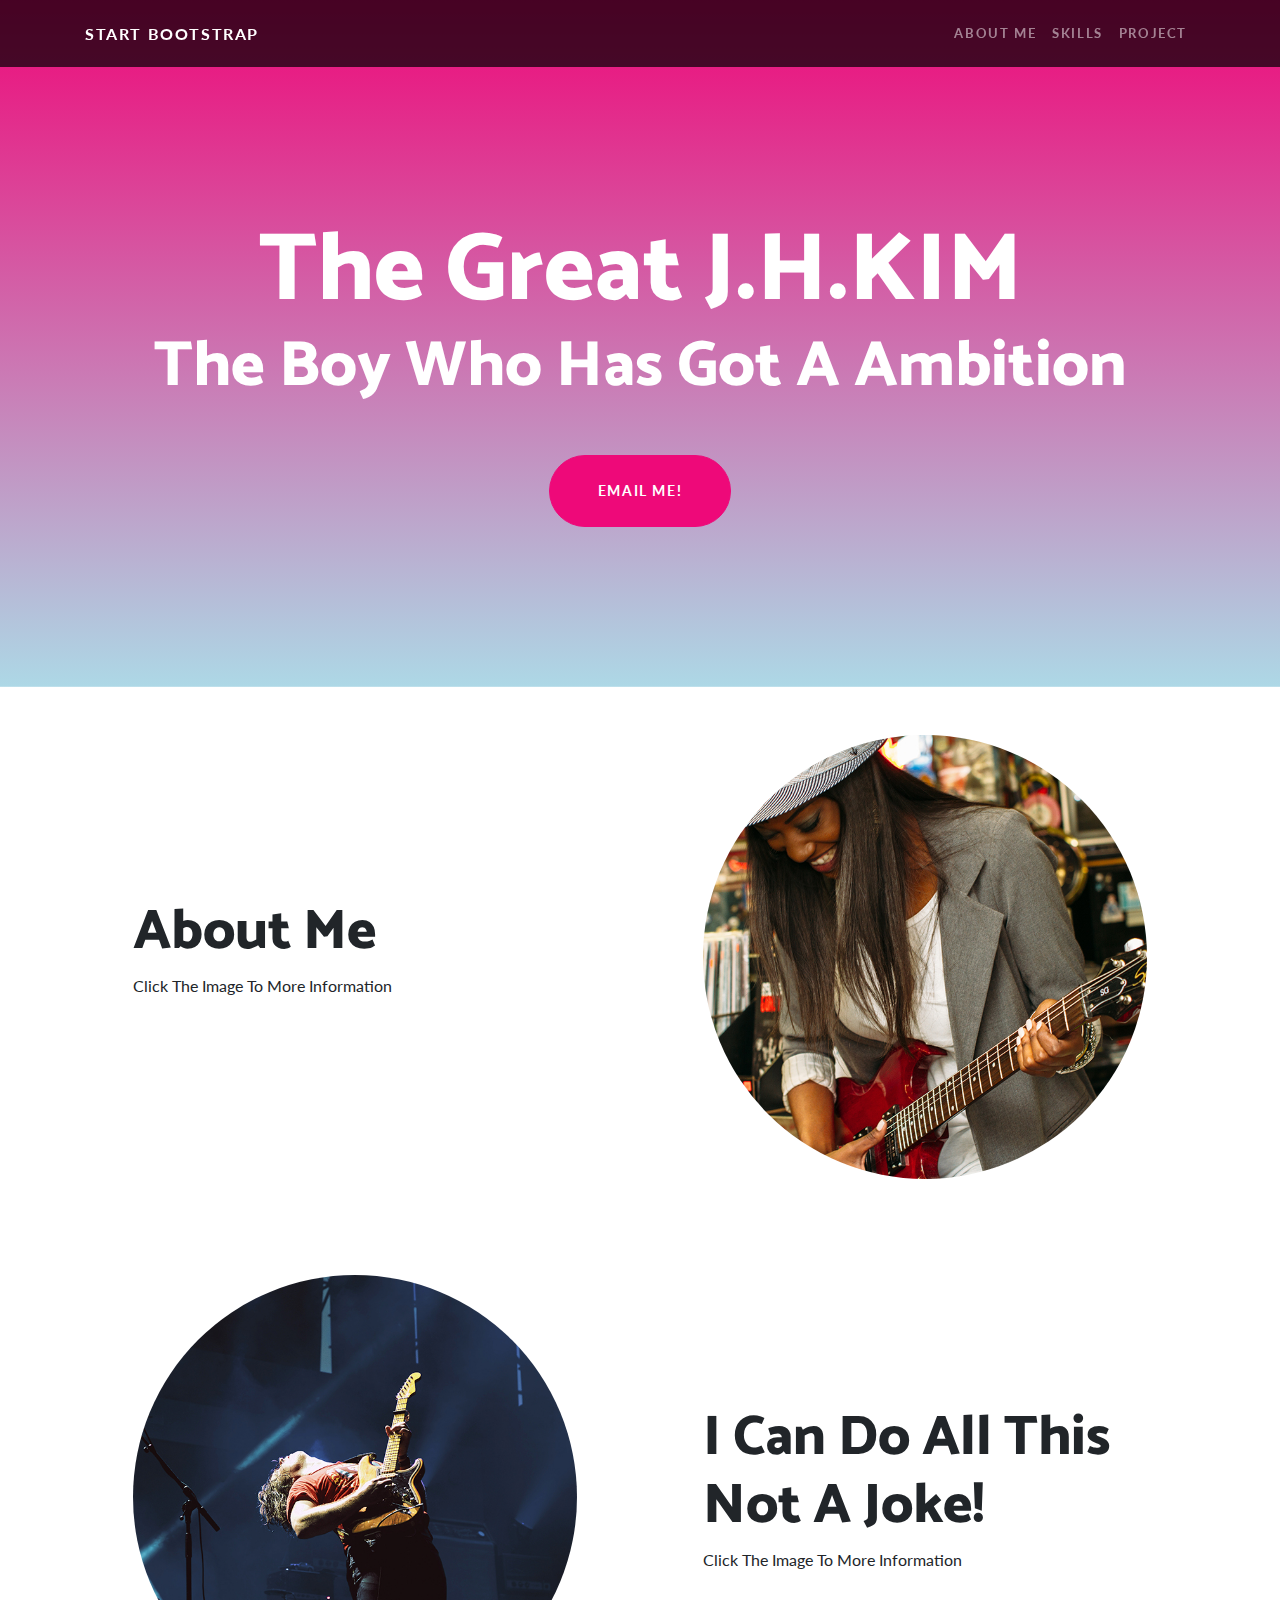
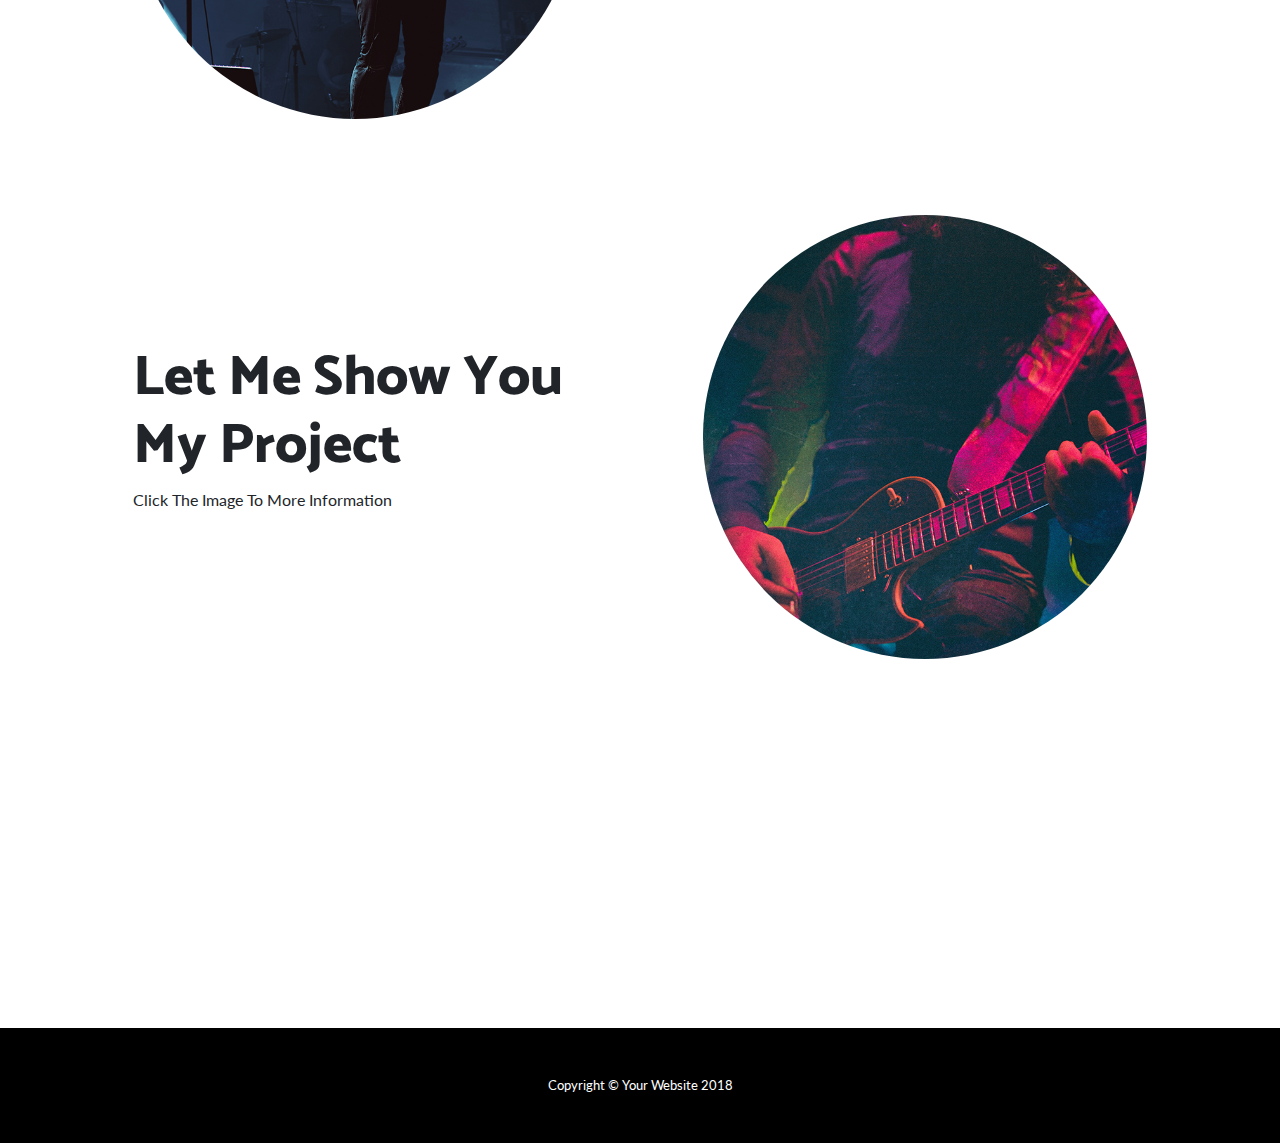
<file: middleTest/index.html>
﻿<!DOCTYPE html>
<html lang="en">

  <head>

    <meta charset="utf-8">
    <meta name="viewport" content="width=device-width, initial-scale=1, shrink-to-fit=no">
    <meta name="description" content="">
    <meta name="author" content="">

    <title>One Page Wonder - Start Bootstrap Template</title>

    <!-- Bootstrap core CSS -->
    <link href="vendor/bootstrap/css/bootstrap.min.css" rel="stylesheet">

    <!-- Custom fonts for this template -->
    <link href="https://fonts.googleapis.com/css?family=Catamaran:100,200,300,400,500,600,700,800,900" rel="stylesheet">
    <link href="https://fonts.googleapis.com/css?family=Lato:100,100i,300,300i,400,400i,700,700i,900,900i" rel="stylesheet">

    <!-- Custom styles for this template -->
    <link href="css/one-page-wonder.min.css" rel="stylesheet">

  </head>

  <body>

      <!-- Navigation -->
      <nav class="navbar navbar-expand-lg navbar-dark navbar-custom fixed-top">
          <div class="container">
              <a class="navbar-brand" href="#">Start Bootstrap</a>
              <button class="navbar-toggler" type="button" data-toggle="collapse" data-target="#navbarResponsive" aria-controls="navbarResponsive" aria-expanded="false" aria-label="Toggle navigation">
                  <span class="navbar-toggler-icon"></span>
              </button>
              <div class="collapse navbar-collapse" id="navbarResponsive">
                  <ul class="navbar-nav ml-auto">
                      <li class="nav-item">
                          <a class="nav-link" href="#AboutSection">About Me</a>
                      </li>
                      <li class="nav-item">
                          <a class="nav-link" href="#SkillSection">Skills</a>
                      </li>
                      <li class="nav-item">
                          <a class="nav-link" href="#ProjectSection">Project</a>
                      </li>
                  </ul>
              </div>
          </div>
      </nav>

      <header class="masthead text-center text-white">
          <div class="masthead-content">
              <div class="container">
                  <h1 class="masthead-heading mb-0">The Great J.H.KIM</h1>
                  <h2 class="masthead-subheading mb-0">The Boy Who Has Got A Ambition</h2>
                  <a href="mailto:rwg1208@naver.com" class="btn btn-primary btn-xl rounded-pill mt-5">Email Me!</a>
             
              </div>
          </div>
          <!--<div class="bg-circle-1 bg-circle"></div>
        <div class="bg-circle-2 bg-circle"></div>
        <div class="bg-circle-3 bg-circle"></div>
        <div class="bg-circle-4 bg-circle"></div>-->
      </header>

      <section>
          <div class="container" id="AboutSection">
              <div class="row align-items-center">
                  <div class="col-lg-6 order-lg-2">
                      <div class="p-5">
                          <img class="img-fluid rounded-circle" src="img/01.jpg" alt="">
                      </div>
                  </div>
                  <div class="col-lg-6 order-lg-1">
                      <div class="p-5">
                          <h2 class="display-4">About Me</h2>
                          <p>Click The Image To More Information</p>
                      </div>
                  </div>
              </div>
          </div>
      </section>

      <section>
          <div class="container" id="SkillSection">
              <div class="row align-items-center">
                  <div class="col-lg-6">
                      <div class="p-5">
                          <img class="img-fluid rounded-circle" src="img/02.jpg" alt="">
                      </div>
                  </div>
                  <div class="col-lg-6">
                      <div class="p-5">
                          <h2 class="display-4">I Can Do All This Not A Joke!</h2>
                          <p>Click The Image To More Information</p>
                      </div>
                  </div>
              </div>
          </div>
      </section>

      <section>
          <div class="container" id="ProjectSection">
              <div class="row align-items-center">
                  <div class="col-lg-6 order-lg-2">
                      <div class="p-5">
                          <img class="img-fluid rounded-circle" src="img/03.jpg" alt="">
                      </div>
                  </div>
                  <div class="col-lg-6 order-lg-1">
                      <div class="p-5">
                          <h2 class="display-4">Let Me Show You My Project</h2>
                          <p>Click The Image To More Information</p>
                      </div>
                  </div>
              </div>
          </div>
      </section>

      <section>
          <div class="container" id="ProjectSection">
              <div class="row align-items-center">
                  <div class="col-lg-12 ">
                      <iframe align="bottom" width="560" height="315" src="https://www.youtube.com/embed/J1JQvP4AzFw" frameborder="0" align="right" allow="autoplay; encrypted-media" allowfullscreen></iframe>
                  </div>
                  </div>
              </div>
      </section>

      <!-- Footer -->
      <footer class="py-5 bg-black">
          <div class="container">
              <p class="m-0 text-center text-white small">Copyright &copy; Your Website 2018</p>
          </div>
          <!-- /.container -->
      </footer>

      <!-- Bootstrap core JavaScript -->
      <script src="vendor/jquery/jquery.min.js"></script>
      <script src="vendor/bootstrap/js/bootstrap.bundle.min.js"></script>

  </body>

</html>
</file>
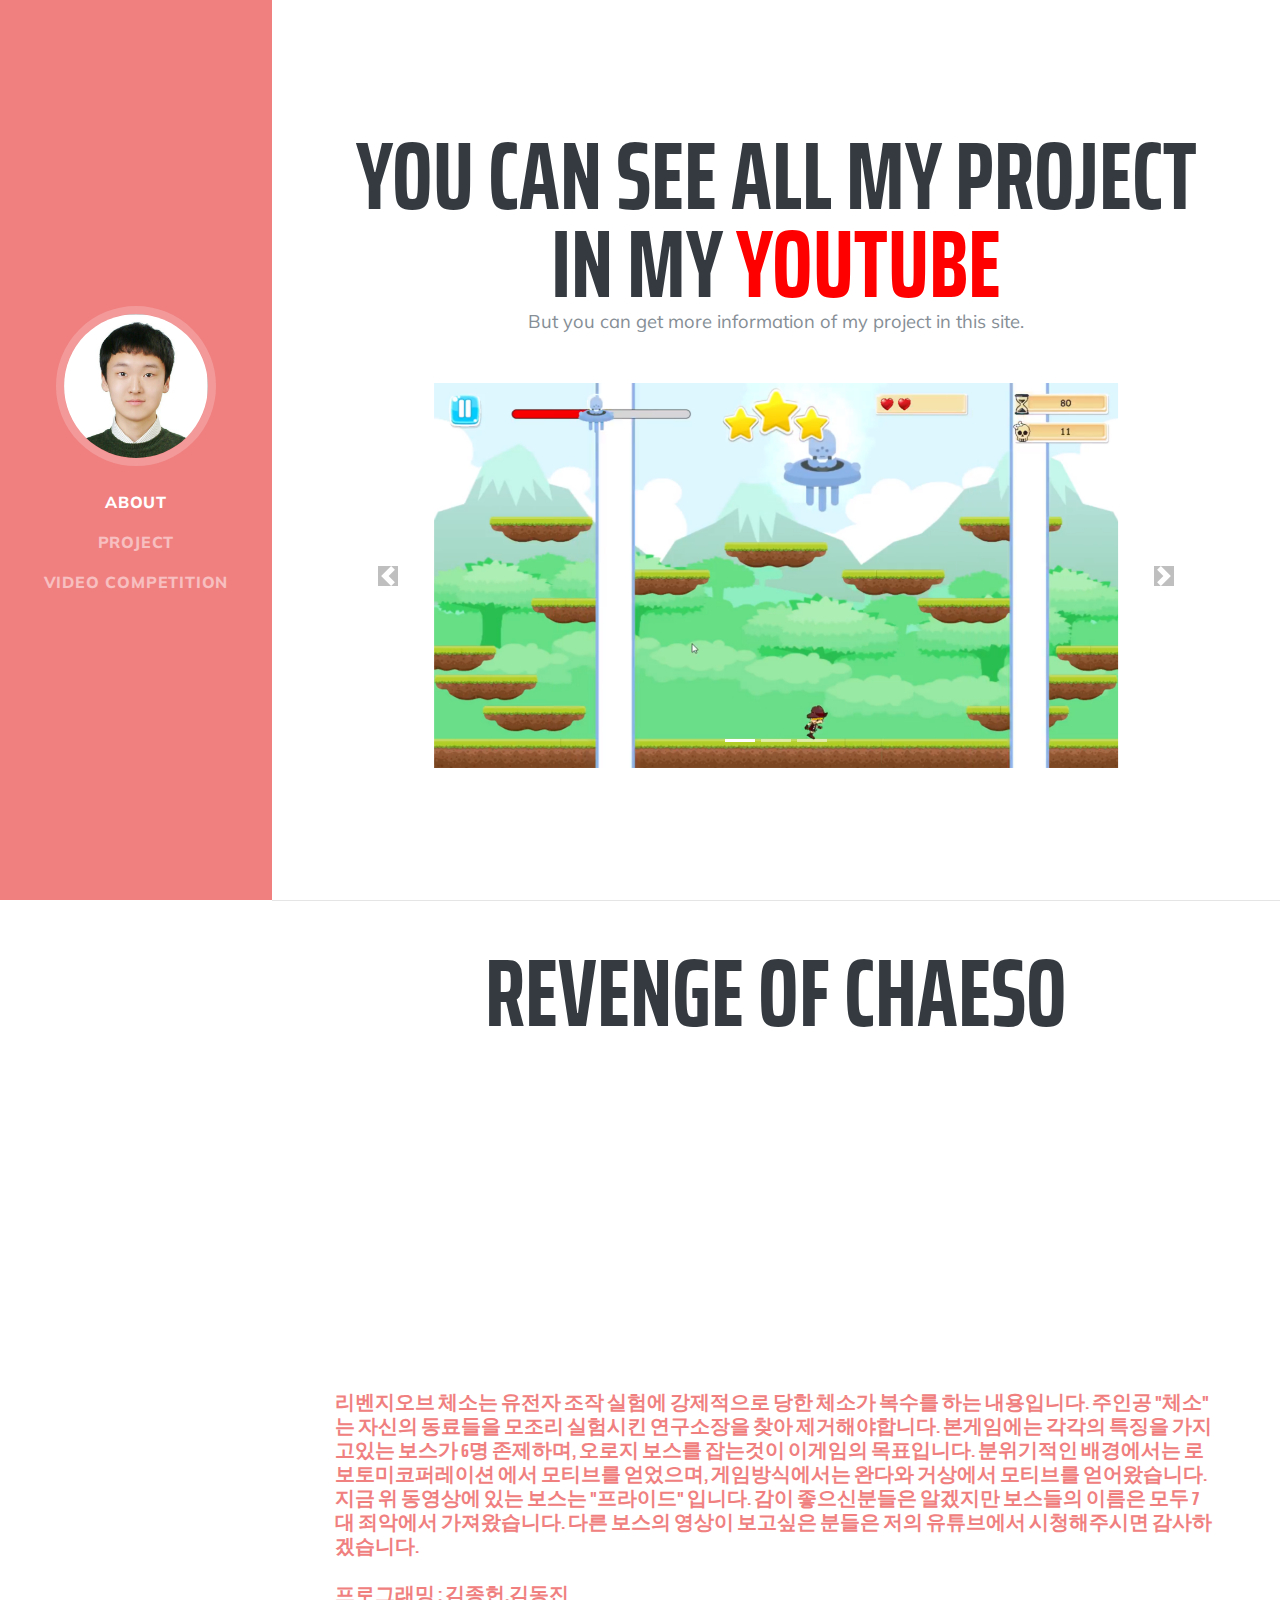
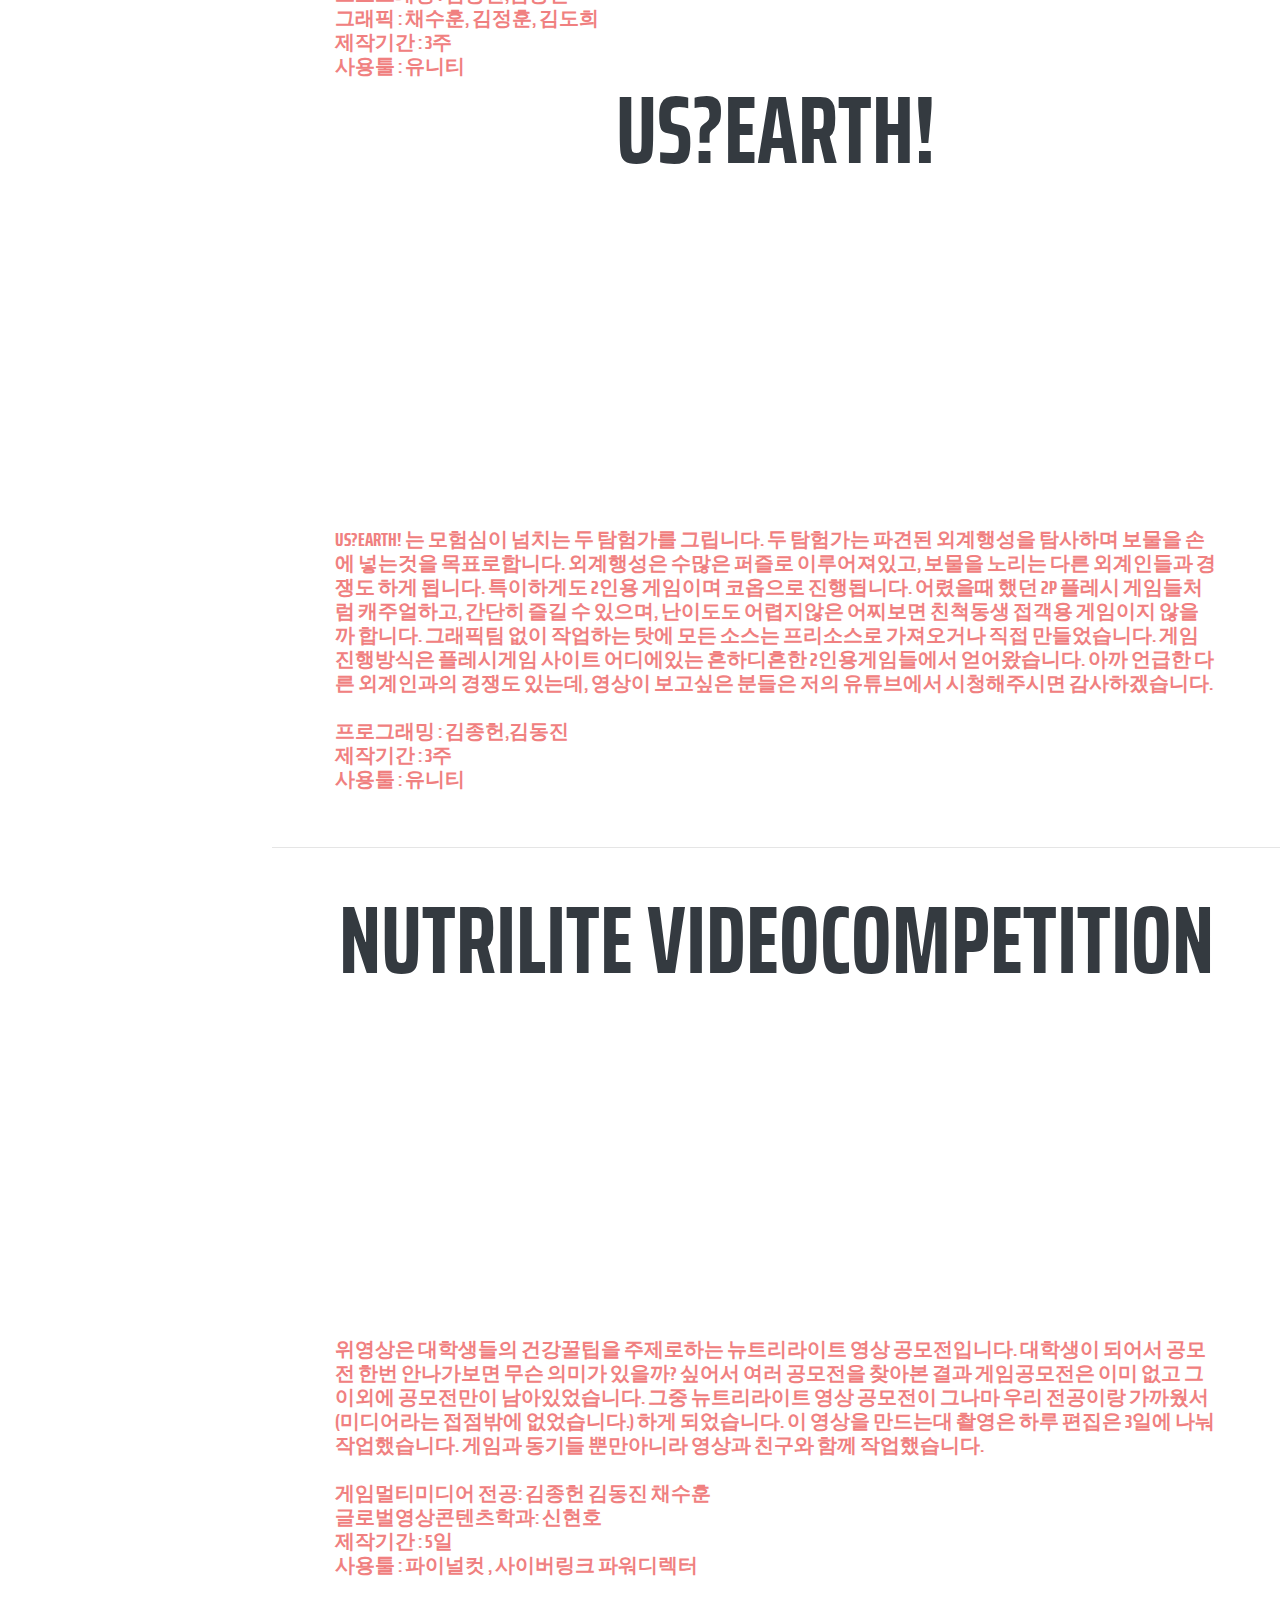
<file: ProjectStie1024/index.html>
﻿<!DOCTYPE html>
<html lang="en">
<!-- 프로젝트 사이트 -->
<head>
    <!-- 내가 한것 목록 -->
    <!--
        1. 스타일 2개 덮어쓰기
        2. css.min 파일에서 색 수정
        3. 이미지 추가 후 바꾸기
        4. 깔끔하게 정렬함
        5. Carousel 컴포넌트 사용
        6. 동영상 추가
        -->

    <meta charset="utf-8">
    <meta name="viewport" content="width=device-width, initial-scale=1, shrink-to-fit=no">
    <meta name="description" content="">
    <meta name="author" content="">

    <title>Project Page</title>

    <!-- Bootstrap core CSS -->
    <link href="vendor/bootstrap/css/bootstrap.min.css" rel="stylesheet">

    <!-- 내가 추가한 폰트들 -->
    <link rel="stylesheet" href="https://maxcdn.bootstrapcdn.com/font-awesome/4.7.0/css/font-awesome.min.css">

    <!-- Custom fonts for this template -->
    <link href="https://fonts.googleapis.com/css?family=Saira+Extra+Condensed:500,700" rel="stylesheet">
    <link href="https://fonts.googleapis.com/css?family=Muli:400,400i,800,800i" rel="stylesheet">

    <!-- Custom styles for this template -->
    <link href="css/resume.min.css" rel="stylesheet">

    <style>

        .carousel-inner img {
            margin: auto;
        }

        .carousel-control-next-icon, .carousel-control-prev-icon {
            background-color: gray;
        }

        h5 {
            color: lightcoral;
            font-size: 20px;
            text-align: left;
        }

    </style>


</head>

<body id="page-top">

    <!-- 네비게이션 칸 -->
    <nav class="navbar navbar-expand-lg navbar-dark bg-primary fixed-top" id="sideNav">
        <a class="navbar-brand js-scroll-trigger" href="#page-top">
            <span class="d-block d-lg-none">Clarence Taylor</span>
            <span class="d-none d-lg-block">
                <img class="img-fluid img-profile rounded-circle mx-auto mb-2" src="img/ME.png" alt="">
            </span>
        </a>
        <button class="navbar-toggler" type="button" data-toggle="collapse" data-target="#navbarSupportedContent" aria-controls="navbarSupportedContent" aria-expanded="false" aria-label="Toggle navigation">
            <span class="navbar-toggler-icon"></span>
        </button>
        <div class="collapse navbar-collapse" id="navbarSupportedContent">
            <ul class="navbar-nav">
                <li class="nav-item">
                    <a class="nav-link js-scroll-trigger" href="#About">About</a>
                </li>
                <li class="nav-item">
                    <a class="nav-link js-scroll-trigger" href="#Project">Project</a>
                </li>
                <li class="nav-item">
                    <a class="nav-link js-scroll-trigger" href="#VideoCompetition">Video Competition</a>
                </li>
            </ul>
        </div>
    </nav>

    <div class="container-fluid p-0">

        <!-- 프로젝트 메인 -->
        <section class="resume-section p-3 p-lg-5 d-flex d-column" id="About">
            <div class="my-auto">
                <h1 class="mb-0 text-center">
                    You can see all my project in my
                    <a href="https://www.youtube.com/channel/UCvKcpmjJEb6-ce0sZnEgblA"><span class="text-primary">Youtube</span></a>
                </h1>
                <p class="lead mb-5 text-center">But you can get more information of my project in this site.</p>
                <div>
                    <div id="carouselExampleControls" class="carousel slide" data-ride="carousel">
                        <!-- 특징: 진행지시기 -->
                        <ol class="carousel-indicators">
                            <li data-target="#carouselExampleIndicators" data-slide-to="0" class="active"></li>
                            <li data-target="#carouselExampleIndicators" data-slide-to="1"></li>
                            <li data-target="#carouselExampleIndicators" data-slide-to="2"></li>
                        </ol>

                        <!-- Image 주서의 Update. -->
                        <div class="carousel-inner">

                            <div class="carousel-item active">
                                <img class="d-block w-75" src="img/001.png" alt="First slide">
                                <!-- Carousel속에 있는 자막. -->
                                <div class="carousel-caption">
                                    <h1></h1>
                                </div>
                            </div>

                            <div class="carousel-item">
                                <img class="d-block w-75" src="img/002.png" alt="Second slide">
                                <div class="carousel-caption">
                                    <h1></h1>
                                </div>
                            </div>

                            <div class="carousel-item">
                                <img class="d-block w-75" src="img/003.png" alt="Third slide">
                                <div class="carousel-caption">
                                    <h1></h1>
                                </div>
                            </div>

                        </div>

                        <!-- Carousel속에 있는 자막. -->
                        <a class="carousel-control-prev" href="#carouselExampleControls" role="button" data-slide="prev">
                            <span class="carousel-control-prev-icon" aria-hidden="true"></span>
                            <span class="sr-only">Previous</span>
                        </a>

                        <a class="carousel-control-next" href="#carouselExampleControls" role="button" data-slide="next">
                            <span class="carousel-control-next-icon" aria-hidden="true"></span>
                            <span class="sr-only">Next</span>
                        </a>

                    </div>
                </div>
            </div>
        </section>

        <!-- 프로젝트칸 -->
        <hr class="m-0">
        <section class="resume-section p-3 p-lg-5 d-flex flex-column" id="Project">
            <div class="container">
                <div class="row">
                    <!-- 리벤지오브 체소 -->
                    <div class="col-md-12 text-center"><h1>Revenge Of Chaeso</h1></div>
                    <br /><br />
                    <div class="col-md-12 text-center">
                        <iframe width="560" height="315" src="https://www.youtube.com/embed/J1JQvP4AzFw" frameborder="0" allow="autoplay; encrypted-media" allowfullscreen></iframe>
                        <br /><br />
                    </div>
                    <div class="col-md-12 text-center">
                        <h5>
                            리벤지오브 체소는 유전자 조작 실험에 강제적으로 당한 체소가 복수를 하는 내용입니다.
                            주인공 "체소" 는 자신의 동료들을 모조리 실험시킨 연구소장을 찾아 제거해야합니다.
                            본게임에는 각각의 특징을 가지고있는 보스가 6명 존제하며, 오로지 보스를 잡는것이 이게임의 목표입니다.
                            분위기적인 배경에서는 로보토미코퍼레이션 에서 모티브를 얻었으며, 게임방식에서는 완다와 거상에서 모티브를 얻어왔습니다.
                            지금 위 동영상에 있는 보스는 "프라이드" 입니다. 감이 좋으신분들은 알겠지만 보스들의 이름은 모두 7대 죄악에서 가져왔습니다.
                            다른 보스의 영상이 보고싶은 분들은 저의 유튜브에서 시청해주시면 감사하겠습니다.
                            <br /><br />
                            프로그래밍 : 김종헌,김동진
                            <br />
                            그래픽 : 채수훈, 김정훈, 김도희
                            <br />
                            제작기간 : 3주
                            <br />
                            사용툴 : 유니티
                        </h5>
                    </div>
                    <br /><br /><br /><br /><br /><br /><br /><br /><br /><br /><br /><br />
                    <!-- Us?Earth! -->
                    <div class="col-md-12 text-center"><h1>Us?Earth!</h1></div>
                    <br /><br />
                    <div class="col-md-12 text-center">
                        <iframe width="560" height="315" src="https://www.youtube.com/embed/XVn4T69cpz0" frameborder="0" allow="autoplay; encrypted-media" allowfullscreen></iframe>
                        <br /><br />
                    </div>
                    <div class="col-md-12 text-center">
                        <h5>
                            Us?Earth! 는 모험심이 넘치는 두 탐험가를 그립니다. 두 탐험가는 파견된 외계행성을 탐사하며 보물을 손에 넣는것을 목표로합니다.
                            외계행성은 수많은 퍼즐로 이루어져있고, 보물을 노리는 다른 외계인들과 경쟁도 하게 됩니다. 특이하게도 2인용 게임이며 코옵으로 진행됩니다.
                            어렸을때 했던 2P 플레시 게임들처럼 캐주얼하고, 간단히 즐길 수 있으며, 난이도도 어렵지않은 어찌보면 친척동생 접객용 게임이지 않을까 합니다.
                            그래픽팀 없이 작업하는 탓에 모든 소스는 프리소스로 가져오거나 직접 만들었습니다. 게임 진행방식은 플레시게임 사이트 어디에있는 흔하디흔한 2인용게임들에서 얻어왔습니다.
                            아까 언급한 다른 외계인과의 경쟁도 있는데, 영상이 보고싶은 분들은 저의 유튜브에서 시청해주시면 감사하겠습니다.
                            <br /><br />
                            프로그래밍 : 김종헌,김동진
                            <br />
                            제작기간 : 3주
                            <br />
                            사용툴 : 유니티
                        </h5>
                    </div>
                </div>
            </div>
        </section>
        <hr class="m-0">

        <!-- 영상 공모전 -->
        <section class="resume-section p-3 p-lg-5 d-flex flex-column" id="VideoCompetition">
            <div class="container">
                <div class="row">
                    <!-- Nutrilite VideoCompetition -->
                    <div class="col-md-12 text-center"><h1>Nutrilite VideoCompetition</h1></div>
                    <br /><br />
                    <div class="col-md-12 text-center">
                        <iframe width="560" height="315" src="https://www.youtube.com/embed/_ZfrkmuKKCY" frameborder="0" allow="autoplay; encrypted-media" allowfullscreen></iframe>
                        <br /><br />
                    </div>
                    <div class="col-md-12 text-center">
                        <h5>
                            위영상은 대학생들의 건강꿀팁을 주제로하는 뉴트리라이트 영상 공모전입니다. 대학생이 되어서 공모전 한번 안나가보면 무슨 의미가 있을까? 싶어서 여러 공모전을 찾아본 결과 게임공모전은 이미 없고
                            그 이외에 공모전만이 남아있었습니다. 그중 뉴트리라이트 영상 공모전이 그나마 우리 전공이랑 가까웠서(미디어라는 접점밖에 없었습니다.) 하게 되었습니다. 이 영상을 만드는대 촬영은 하루 편집은 3일에 나눠 작업했습니다.
                            게임과 동기들 뿐만아니라 영상과 친구와 함께 작업했습니다.
                            <br /><br />
                            게임멀티미디어 전공: 김종헌 김동진 채수훈
                            <br />
                            글로벌영상콘텐츠학과: 신현호
                            <br />
                            제작기간 : 5일
                            <br />
                            사용툴 : 파이널컷 , 사이버링크 파워디렉터
                        </h5>
                    </div>
                </div>
            </div>
        </section>

    </div>

    <!-- Bootstrap core JavaScript -->
    <script src="vendor/jquery/jquery.min.js"></script>
    <script src="vendor/bootstrap/js/bootstrap.bundle.min.js"></script>

    <!-- Plugin JavaScript -->
    <script src="vendor/jquery-easing/jquery.easing.min.js"></script>

    <!-- Custom scripts for this template -->
    <script src="js/resume.min.js"></script>

</body>

</html>
</file>
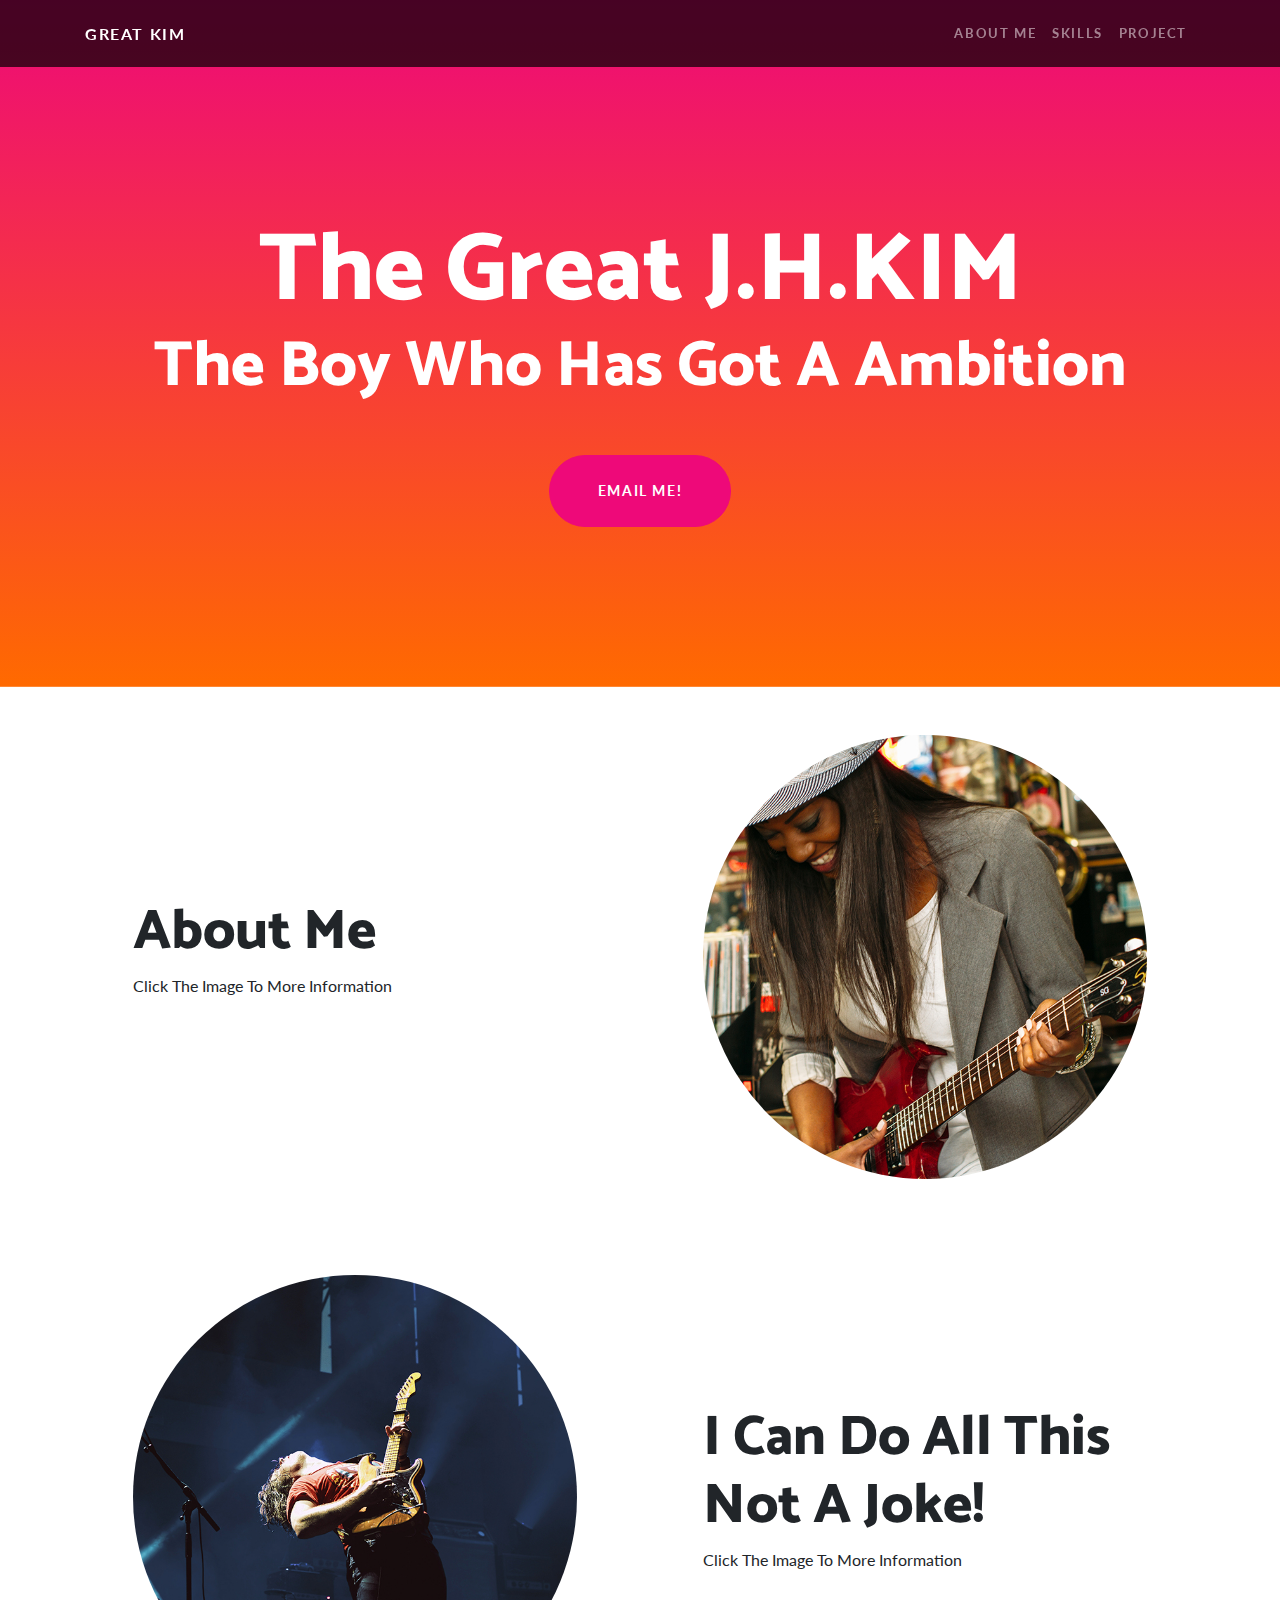
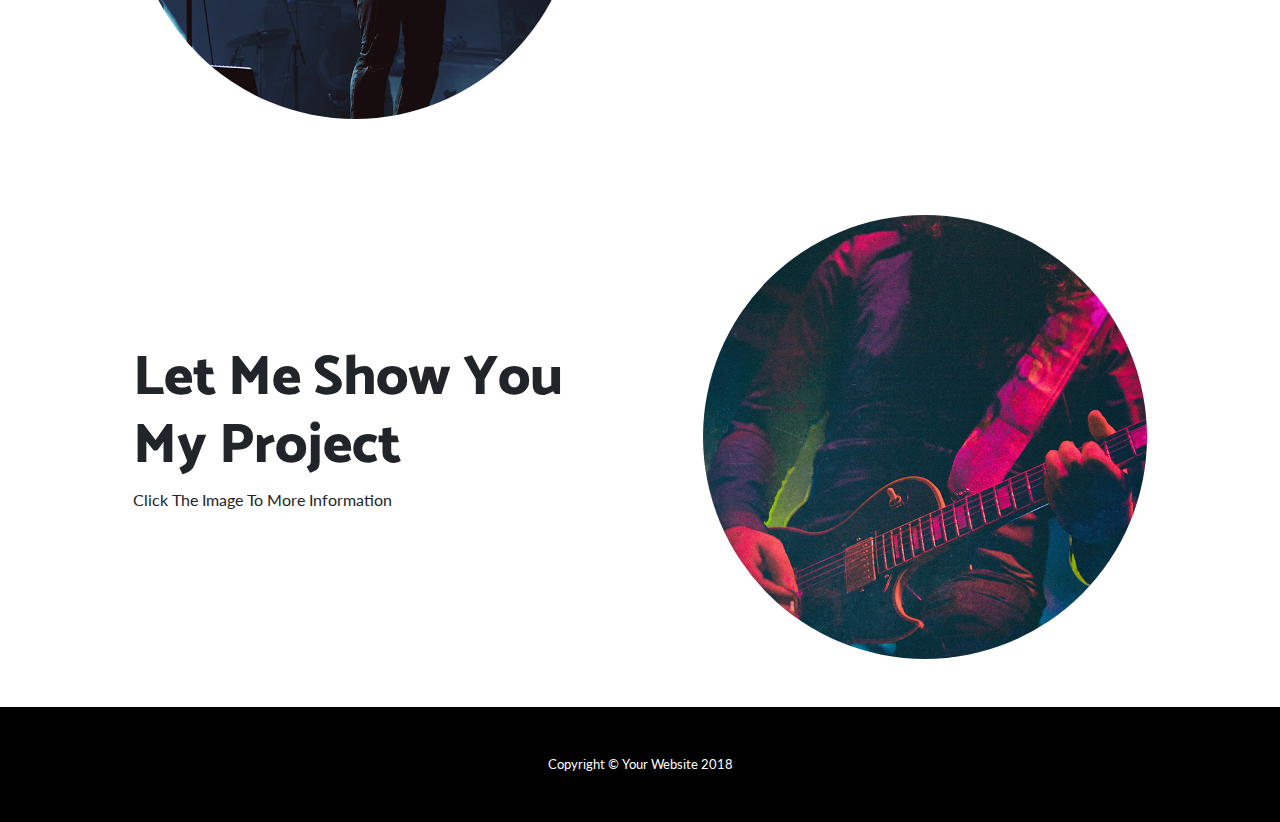
<file: 메인1017/index.html>
﻿<!DOCTYPE html>
<html lang="en">

  <head>

    <meta charset="utf-8">
    <meta name="viewport" content="width=device-width, initial-scale=1, shrink-to-fit=no">
    <meta name="description" content="">
    <meta name="author" content="">

    <title>ⓨⓞⓤTube★</title>

    <!-- Bootstrap core CSS -->
    <link href="vendor/bootstrap/css/bootstrap.min.css" rel="stylesheet">

    <!-- Custom fonts for this template -->
    <link href="https://fonts.googleapis.com/css?family=Catamaran:100,200,300,400,500,600,700,800,900" rel="stylesheet">
    <link href="https://fonts.googleapis.com/css?family=Lato:100,100i,300,300i,400,400i,700,700i,900,900i" rel="stylesheet">

    <!-- Custom styles for this template -->
    <link href="css/one-page-wonder.min.css" rel="stylesheet">

  </head>

  <body>

      <!-- Navigation -->
      <nav class="navbar navbar-expand-lg navbar-dark navbar-custom fixed-top">
          <div class="container">
              <a class="navbar-brand" href="#">Great Kim</a>
              <button class="navbar-toggler" type="button" data-toggle="collapse" data-target="#navbarResponsive" aria-controls="navbarResponsive" aria-expanded="false" aria-label="Toggle navigation">
                  <span class="navbar-toggler-icon"></span>
              </button>
              <div class="collapse navbar-collapse" id="navbarResponsive">
                  <ul class="navbar-nav ml-auto">
                      <li class="nav-item">
                          <a class="nav-link" href="#AboutSection">About Me</a>
                      </li>
                      <li class="nav-item">
                          <a class="nav-link" href="#SkillSection">Skills</a>
                      </li>
                      <li class="nav-item">
                          <a class="nav-link" href="#ProjectSection">Project</a>
                      </li>
                  </ul>
              </div>
          </div>
      </nav>


      <!-- 메인 칸 -->
      <header class="masthead text-center text-white">
          <div class="masthead-content">
              <div class="container">
                  <h1 class="masthead-heading mb-0">The Great J.H.KIM</h1>
                  <h2 class="masthead-subheading mb-0">The Boy Who Has Got A Ambition</h2>
                  <a href="mailto:rwg1208@naver.com" class="btn btn-primary btn-xl rounded-pill mt-5">Email Me!</a>

              </div>
          </div>
          <!--<div class="bg-circle-1 bg-circle"></div>
        <div class="bg-circle-2 bg-circle"></div>
        <div class="bg-circle-3 bg-circle"></div>
        <div class="bg-circle-4 bg-circle"></div>-->
      </header>



      <!-- 나에대해 칸 -->
      <section>
          <div class="container" id="AboutSection">
              <div class="row align-items-center">
                  <div class="col-lg-6 order-lg-2">
                      <div class="p-5">
                          <a href="https://rwg1208.github.io/MidleTestNotAFinger/%ED%94%84%EB%A1%9C1017/index.html"><img class="img-fluid rounded-circle" src="img/01.jpg" alt=""></a>
                      </div>
                  </div>
                  <div class="col-lg-6 order-lg-1">
                      <div class="p-5">
                          <h2 class="display-4">About Me</h2>
                          <p>Click The Image To More Information</p>
                      </div>
                  </div>
              </div>
          </div>
      </section>



      <!-- 스킬 칸 -->
      <section>
          <div class="container" id="SkillSection">
              <div class="row align-items-center">
                  <div class="col-lg-6">
                      <div class="p-5">
                          <a href="https://rwg1208.github.io/MidleTestNotAFinger/%ED%94%84%EB%A1%9C1017/index.html"><img class="img-fluid rounded-circle" src="img/02.jpg" alt=""></a>
                      </div>
                  </div>
                  <div class="col-lg-6">
                      <div class="p-5">
                          <h2 class="display-4">I Can Do All This Not A Joke!</h2>
                          <p>Click The Image To More Information</p>
                      </div>
                  </div>
              </div>
          </div>
      </section>



      <!-- 프로잭트 칸 -->
      <section>
          <div class="container" id="ProjectSection">
              <div class="row align-items-center">
                  <div class="col-lg-6 order-lg-2">
                      <div class="p-5">
                         <a href="https://rwg1208.github.io/MidleTestNotAFinger/%ED%94%84%EB%A1%9C1017/index.html"><img class="img-fluid rounded-circle" src="img/03.jpg" alt=""></a>
                      </div>
                  </div>
                  <div class="col-lg-6 order-lg-1">
                      <div class="p-5">
                          <h2 class="display-4">Let Me Show You My Project</h2>
                          <p>Click The Image To More Information</p>
                      </div>
                  </div>
              </div>
          </div>
      </section>



      <!-- 동영상 태스트 칸 -->
      <!--<section>
        <div class="container" id="ProjectSection">
            <div class="row align-items-center">
                <div class="col-lg-12 ">
                    <iframe align="bottom" width="560" height="315" src="https://www.youtube.com/embed/J1JQvP4AzFw" frameborder="0" align="right" allow="autoplay; encrypted-media" allowfullscreen></iframe>
                </div>
            </div>
        </div>
    </section>-->
     
      
      <!-- Footer -->
      <footer class="py-5 bg-black">
          <div class="container">
              <p class="m-0 text-center text-white small">Copyright &copy; Your Website 2018</p>
          </div>
          <!-- /.container -->
      </footer>

      <!-- Bootstrap core JavaScript -->
      <script src="vendor/jquery/jquery.min.js"></script>
      <script src="vendor/bootstrap/js/bootstrap.bundle.min.js"></script>

  </body>

</html>
</file>
<file: MainSite1020/css/one-page-wonder.min.css>
/*!
 * Start Bootstrap - One Page Wonder v5.0.0 (https://startbootstrap.com/template-overviews/one-page-wonder)
 * Copyright 2013-2018 Start Bootstrap
 * Licensed under MIT (https://github.com/BlackrockDigital/startbootstrap-one-page-wonder/blob/master/LICENSE)
 */body{font-family:Lato}h1,h2,h3,h4,h5,h6{font-family:Catamaran;font-weight:800!important}.btn-xl{text-transform:uppercase;padding:1.5rem 3rem;font-size:.9rem;font-weight:700;letter-spacing:.1rem}.bg-black{background-color:#000!important}.rounded-pill{border-radius:5rem}.navbar-custom{padding-top:1rem;padding-bottom:1rem;background-color:rgba(0,0,0,.7)}.navbar-custom .navbar-brand{text-transform:uppercase;font-size:1rem;letter-spacing:.1rem;font-weight:700}.navbar-custom .navbar-nav .nav-item .nav-link{text-transform:uppercase;font-size:.8rem;font-weight:700;letter-spacing:.1rem}header.masthead{position:relative;overflow:hidden;padding-top:calc(7rem + 72px);padding-bottom:7rem;background:-webkit-gradient(linear,left bottom,left top,from(#ff6a00),to(#ee0979));background:linear-gradient(0deg,red 0,light-red 100%);background-repeat:no-repeat;background-position:center center;background-attachment:scroll;background-size:cover}header.masthead .masthead-content{z-index:1;position:relative}header.masthead .masthead-content .masthead-heading{font-size:4rem}header.masthead .masthead-content .masthead-subheading{font-size:2rem}header.masthead .bg-circle{z-index:0;position:absolute;border-radius:100%;background:-webkit-gradient(linear,left bottom,left top,from(#ee0979),to(#ff6a00));background:linear-gradient(0deg,#ee0979 0,#ff6a00 100%)}header.masthead .bg-circle-1{height:90rem;width:90rem;bottom:-55rem;left:-55rem}header.masthead .bg-circle-2{height:50rem;width:50rem;top:-25rem;right:-25rem}header.masthead .bg-circle-3{height:20rem;width:20rem;bottom:-10rem;right:5%}header.masthead .bg-circle-4{height:30rem;width:30rem;top:-5rem;right:35%}@media (min-width:992px){header.masthead{padding-top:calc(10rem + 55px);padding-bottom:10rem}header.masthead .masthead-content .masthead-heading{font-size:6rem}header.masthead .masthead-content .masthead-subheading{font-size:4rem}}.bg-primary{background-color:#ee0979!important}.btn-primary{background-color:#ee0979;border-color:#ee0979}.btn-primary:active,.btn-primary:focus,.btn-primary:hover{background-color:#bd0760!important;border-color:#bd0760!important}.btn-primary:focus{-webkit-box-shadow:0 0 0 .2rem rgba(238,9,121,.5);box-shadow:0 0 0 .2rem rgba(238,9,121,.5)}.btn-secondary{background-color:#ff6a00;border-color:#ff6a00}.btn-secondary:active,.btn-secondary:focus,.btn-secondary:hover{background-color:#c50!important;border-color:#c50!important}.btn-secondary:focus{-webkit-box-shadow:0 0 0 .2rem rgba(255,106,0,.5);box-shadow:0 0 0 .2rem rgba(255,106,0,.5)}
</file>
<file: MainSite1021/css/one-page-wonder.min.css>
/*!
 * Start Bootstrap - One Page Wonder v5.0.0 (https://startbootstrap.com/template-overviews/one-page-wonder)
 * Copyright 2013-2018 Start Bootstrap
 * Licensed under MIT (https://github.com/BlackrockDigital/startbootstrap-one-page-wonder/blob/master/LICENSE)
 */body{font-family:Lato}h1,h2,h3,h4,h5,h6{font-family:Catamaran;font-weight:800!important}.btn-xl{text-transform:uppercase;padding:1.5rem 3rem;font-size:.9rem;font-weight:700;letter-spacing:.1rem}.bg-black{background-color:#000!important}.rounded-pill{border-radius:5rem}.navbar-custom{padding-top:1rem;padding-bottom:1rem;background-color:rgba(0,0,0,.7)}.navbar-custom .navbar-brand{text-transform:uppercase;font-size:1rem;letter-spacing:.1rem;font-weight:700}.navbar-custom .navbar-nav .nav-item .nav-link{text-transform:uppercase;font-size:.8rem;font-weight:700;letter-spacing:.1rem}header.masthead{position:relative;overflow:hidden;padding-top:calc(7rem + 72px);padding-bottom:7rem;background:-webkit-gradient(linear,left bottom,left top,from(#ff6a00),to(#ee0979));background:linear-gradient(0deg,red 0,light-red 100%);background-repeat:no-repeat;background-position:center center;background-attachment:scroll;background-size:cover}header.masthead .masthead-content{z-index:1;position:relative}header.masthead .masthead-content .masthead-heading{font-size:4rem}header.masthead .masthead-content .masthead-subheading{font-size:2rem}header.masthead .bg-circle{z-index:0;position:absolute;border-radius:100%;background:-webkit-gradient(linear,left bottom,left top,from(#ee0979),to(#ff6a00));background:linear-gradient(0deg,#ee0979 0,#ff6a00 100%)}header.masthead .bg-circle-1{height:90rem;width:90rem;bottom:-55rem;left:-55rem}header.masthead .bg-circle-2{height:50rem;width:50rem;top:-25rem;right:-25rem}header.masthead .bg-circle-3{height:20rem;width:20rem;bottom:-10rem;right:5%}header.masthead .bg-circle-4{height:30rem;width:30rem;top:-5rem;right:35%}@media (min-width:992px){header.masthead{padding-top:calc(10rem + 55px);padding-bottom:10rem}header.masthead .masthead-content .masthead-heading{font-size:6rem}header.masthead .masthead-content .masthead-subheading{font-size:4rem}}.bg-primary{background-color:#ee0979!important}.btn-primary{background-color:#ee0979;border-color:#ee0979}.btn-primary:active,.btn-primary:focus,.btn-primary:hover{background-color:#bd0760!important;border-color:#bd0760!important}.btn-primary:focus{-webkit-box-shadow:0 0 0 .2rem rgba(238,9,121,.5);box-shadow:0 0 0 .2rem rgba(238,9,121,.5)}.btn-secondary{background-color:#ff6a00;border-color:#ff6a00}.btn-secondary:active,.btn-secondary:focus,.btn-secondary:hover{background-color:#c50!important;border-color:#c50!important}.btn-secondary:focus{-webkit-box-shadow:0 0 0 .2rem rgba(255,106,0,.5);box-shadow:0 0 0 .2rem rgba(255,106,0,.5)}
</file>
<file: MainSite1024/css/one-page-wonder.min.css>
/*!
 * Start Bootstrap - One Page Wonder v5.0.0 (https://startbootstrap.com/template-overviews/one-page-wonder)
 * Copyright 2013-2018 Start Bootstrap
 * Licensed under MIT (https://github.com/BlackrockDigital/startbootstrap-one-page-wonder/blob/master/LICENSE)
 */body{font-family:Lato}h1,h2,h3,h4,h5,h6{font-family:Catamaran;font-weight:800!important}.btn-xl{text-transform:uppercase;padding:1.5rem 3rem;font-size:.9rem;font-weight:700;letter-spacing:.1rem}.bg-black{background-color:#000!important}.rounded-pill{border-radius:5rem}.navbar-custom{padding-top:1rem;padding-bottom:1rem;background-color:rgba(0,0,0,.7)}.navbar-custom .navbar-brand{text-transform:uppercase;font-size:1rem;letter-spacing:.1rem;font-weight:700}.navbar-custom .navbar-nav .nav-item .nav-link{text-transform:uppercase;font-size:.8rem;font-weight:700;letter-spacing:.1rem}header.masthead{position:relative;overflow:hidden;padding-top:calc(7rem + 72px);padding-bottom:7rem;background:-webkit-gradient(linear,left bottom,left top,from(#ff6a00),to(#ee0979));background:linear-gradient(0deg,red 0,light-red 100%);background-repeat:no-repeat;background-position:center center;background-attachment:scroll;background-size:cover}header.masthead .masthead-content{z-index:1;position:relative}header.masthead .masthead-content .masthead-heading{font-size:4rem}header.masthead .masthead-content .masthead-subheading{font-size:2rem}header.masthead .bg-circle{z-index:0;position:absolute;border-radius:100%;background:-webkit-gradient(linear,left bottom,left top,from(#ee0979),to(#ff6a00));background:linear-gradient(0deg,#ee0979 0,#ff6a00 100%)}header.masthead .bg-circle-1{height:90rem;width:90rem;bottom:-55rem;left:-55rem}header.masthead .bg-circle-2{height:50rem;width:50rem;top:-25rem;right:-25rem}header.masthead .bg-circle-3{height:20rem;width:20rem;bottom:-10rem;right:5%}header.masthead .bg-circle-4{height:30rem;width:30rem;top:-5rem;right:35%}@media (min-width:992px){header.masthead{padding-top:calc(10rem + 55px);padding-bottom:10rem}header.masthead .masthead-content .masthead-heading{font-size:6rem}header.masthead .masthead-content .masthead-subheading{font-size:4rem}}.bg-primary{background-color:#ee0979!important}.btn-primary{background-color:#ee0979;border-color:#ee0979}.btn-primary:active,.btn-primary:focus,.btn-primary:hover{background-color:#bd0760!important;border-color:#bd0760!important}.btn-primary:focus{-webkit-box-shadow:0 0 0 .2rem rgba(238,9,121,.5);box-shadow:0 0 0 .2rem rgba(238,9,121,.5)}.btn-secondary{background-color:#ff6a00;border-color:#ff6a00}.btn-secondary:active,.btn-secondary:focus,.btn-secondary:hover{background-color:#c50!important;border-color:#c50!important}.btn-secondary:focus{-webkit-box-shadow:0 0 0 .2rem rgba(255,106,0,.5);box-shadow:0 0 0 .2rem rgba(255,106,0,.5)}
</file>
<file: MainSite1031/css/one-page-wonder.min.css>
/*!
 * Start Bootstrap - One Page Wonder v5.0.0 (https://startbootstrap.com/template-overviews/one-page-wonder)
 * Copyright 2013-2018 Start Bootstrap
 * Licensed under MIT (https://github.com/BlackrockDigital/startbootstrap-one-page-wonder/blob/master/LICENSE)
 */body{font-family:Lato}h1,h2,h3,h4,h5,h6{font-family:Catamaran;font-weight:800!important}.btn-xl{text-transform:uppercase;padding:1.5rem 3rem;font-size:.9rem;font-weight:700;letter-spacing:.1rem}.bg-black{background-color:#000!important}.rounded-pill{border-radius:5rem}.navbar-custom{padding-top:1rem;padding-bottom:1rem;background-color:rgba(0,0,0,.7)}.navbar-custom .navbar-brand{text-transform:uppercase;font-size:1rem;letter-spacing:.1rem;font-weight:700}.navbar-custom .navbar-nav .nav-item .nav-link{text-transform:uppercase;font-size:.8rem;font-weight:700;letter-spacing:.1rem}header.masthead{position:relative;overflow:hidden;padding-top:calc(7rem + 72px);padding-bottom:7rem;background:-webkit-gradient(linear,left bottom,left top,from(#ff6a00),to(#ee0979));background:linear-gradient(0deg,red 0,light-red 100%);background-repeat:no-repeat;background-position:center center;background-attachment:scroll;background-size:cover}header.masthead .masthead-content{z-index:1;position:relative}header.masthead .masthead-content .masthead-heading{font-size:4rem}header.masthead .masthead-content .masthead-subheading{font-size:2rem}header.masthead .bg-circle{z-index:0;position:absolute;border-radius:100%;background:-webkit-gradient(linear,left bottom,left top,from(#ee0979),to(#ff6a00));background:linear-gradient(0deg,#ee0979 0,#ff6a00 100%)}header.masthead .bg-circle-1{height:90rem;width:90rem;bottom:-55rem;left:-55rem}header.masthead .bg-circle-2{height:50rem;width:50rem;top:-25rem;right:-25rem}header.masthead .bg-circle-3{height:20rem;width:20rem;bottom:-10rem;right:5%}header.masthead .bg-circle-4{height:30rem;width:30rem;top:-5rem;right:35%}@media (min-width:992px){header.masthead{padding-top:calc(10rem + 55px);padding-bottom:10rem}header.masthead .masthead-content .masthead-heading{font-size:6rem}header.masthead .masthead-content .masthead-subheading{font-size:4rem}}.bg-primary{background-color:#ee0979!important}.btn-primary{background-color:#ee0979;border-color:#ee0979}.btn-primary:active,.btn-primary:focus,.btn-primary:hover{background-color:#bd0760!important;border-color:#bd0760!important}.btn-primary:focus{-webkit-box-shadow:0 0 0 .2rem rgba(238,9,121,.5);box-shadow:0 0 0 .2rem rgba(238,9,121,.5)}.btn-secondary{background-color:#ff6a00;border-color:#ff6a00}.btn-secondary:active,.btn-secondary:focus,.btn-secondary:hover{background-color:#c50!important;border-color:#c50!important}.btn-secondary:focus{-webkit-box-shadow:0 0 0 .2rem rgba(255,106,0,.5);box-shadow:0 0 0 .2rem rgba(255,106,0,.5)}
</file>
<file: middleTest/css/one-page-wonder.min.css>
/*!
 * Start Bootstrap - One Page Wonder v5.0.0 (https://startbootstrap.com/template-overviews/one-page-wonder)
 * Copyright 2013-2018 Start Bootstrap
 * Licensed under MIT (https://github.com/BlackrockDigital/startbootstrap-one-page-wonder/blob/master/LICENSE)
 */body{font-family:Lato}h1,h2,h3,h4,h5,h6{font-family:Catamaran;font-weight:800!important}.btn-xl{text-transform:uppercase;padding:1.5rem 3rem;font-size:.9rem;font-weight:700;letter-spacing:.1rem}.bg-black{background-color:#000!important}.rounded-pill{border-radius:5rem}.navbar-custom{padding-top:1rem;padding-bottom:1rem;background-color:rgba(0,0,0,.7)}.navbar-custom .navbar-brand{text-transform:uppercase;font-size:1rem;letter-spacing:.1rem;font-weight:700}.navbar-custom .navbar-nav .nav-item .nav-link{text-transform:uppercase;font-size:.8rem;font-weight:700;letter-spacing:.1rem}header.masthead{position:relative;overflow:hidden;padding-top:calc(7rem + 72px);padding-bottom:7rem;background:-webkit-gradient(linear,left bottom,left top,from(#ff6a00),to(#ee0979));background:linear-gradient(0deg,lightblue 0,#ee0979 100%);background-repeat:no-repeat;background-position:center center;background-attachment:scroll;background-size:cover}header.masthead .masthead-content{z-index:1;position:relative}header.masthead .masthead-content .masthead-heading{font-size:4rem}header.masthead .masthead-content .masthead-subheading{font-size:2rem}header.masthead .bg-circle{z-index:0;position:absolute;border-radius:100%;background:-webkit-gradient(linear,left bottom,left top,from(#ee0979),to(#ff6a00));background:linear-gradient(0deg,#ee0979 0,#ff6a00 100%)}header.masthead .bg-circle-1{height:90rem;width:90rem;bottom:-55rem;left:-55rem}header.masthead .bg-circle-2{height:50rem;width:50rem;top:-25rem;right:-25rem}header.masthead .bg-circle-3{height:20rem;width:20rem;bottom:-10rem;right:5%}header.masthead .bg-circle-4{height:30rem;width:30rem;top:-5rem;right:35%}@media (min-width:992px){header.masthead{padding-top:calc(10rem + 55px);padding-bottom:10rem}header.masthead .masthead-content .masthead-heading{font-size:6rem}header.masthead .masthead-content .masthead-subheading{font-size:4rem}}.bg-primary{background-color:#ee0979!important}.btn-primary{background-color:#ee0979;border-color:#ee0979}.btn-primary:active,.btn-primary:focus,.btn-primary:hover{background-color:#bd0760!important;border-color:#bd0760!important}.btn-primary:focus{-webkit-box-shadow:0 0 0 .2rem rgba(238,9,121,.5);box-shadow:0 0 0 .2rem rgba(238,9,121,.5)}.btn-secondary{background-color:#ff6a00;border-color:#ff6a00}.btn-secondary:active,.btn-secondary:focus,.btn-secondary:hover{background-color:#c50!important;border-color:#c50!important}.btn-secondary:focus{-webkit-box-shadow:0 0 0 .2rem rgba(255,106,0,.5);box-shadow:0 0 0 .2rem rgba(255,106,0,.5)}
</file>
<file: ProjectStie1024/css/resume.min.css>
/*!
 * Start Bootstrap - Resume v5.0.2 (https://startbootstrap.com/template-overviews/resume)
 * Copyright 2013-2018 Start Bootstrap
 * Licensed under MIT (https://github.com/BlackrockDigital/startbootstrap-resume/blob/master/LICENSE)
 */body{font-family:Muli,-apple-system,BlinkMacSystemFont,'Segoe UI',Roboto,'Helvetica Neue',Arial,sans-serif,'Apple Color Emoji','Segoe UI Emoji','Segoe UI Symbol','Noto Color Emoji';padding-top:54px;color:#868e96}@media (min-width:992px){body{padding-top:0;padding-left:17rem}}h1,h2,h3,h4,h5,h6{font-family:'Saira Extra Condensed',-apple-system,BlinkMacSystemFont,'Segoe UI',Roboto,'Helvetica Neue',Arial,sans-serif,'Apple Color Emoji','Segoe UI Emoji','Segoe UI Symbol','Noto Color Emoji';font-weight:700;text-transform:uppercase;color:#343a40}h1{font-size:6rem;line-height:5.5rem}h2{font-size:3.5rem}h3{font-size:2rem}p.lead{font-size:1.15rem;font-weight:400}.subheading{text-transform:uppercase;font-weight:500;font-family:'Saira Extra Condensed',-apple-system,BlinkMacSystemFont,'Segoe UI',Roboto,'Helvetica Neue',Arial,sans-serif,'Apple Color Emoji','Segoe UI Emoji','Segoe UI Symbol','Noto Color Emoji';font-size:1.5rem}.social-icons a{display:inline-block;height:3.5rem;width:3.5rem;background-color:#495057;color:#fff!important;border-radius:100%;text-align:center;font-size:1.5rem;line-height:3.5rem;margin-right:1rem}.social-icons a:last-child{margin-right:0}.social-icons a:hover{background-color:#bd5d38}.dev-icons{font-size:3rem}.dev-icons .list-inline-item i:hover{color:#bd5d38}#sideNav .navbar-nav .nav-item .nav-link{font-weight:800;letter-spacing:.05rem;text-transform:uppercase}#sideNav .navbar-toggler:focus{outline-color:#d48a6e}@media (min-width:992px){#sideNav{text-align:center;position:fixed;top:0;left:0;display:-webkit-box;display:-ms-flexbox;display:flex;-webkit-box-orient:vertical;-webkit-box-direction:normal;-ms-flex-direction:column;flex-direction:column;width:17rem;height:100vh}#sideNav .navbar-brand{display:-webkit-box;display:-ms-flexbox;display:flex;margin:auto auto 0;padding:.5rem}#sideNav .navbar-brand .img-profile{max-width:10rem;max-height:10rem;border:.5rem solid rgba(255,255,255,.2)}#sideNav .navbar-collapse{display:-webkit-box;display:-ms-flexbox;display:flex;-webkit-box-align:start;-ms-flex-align:start;align-items:flex-start;-webkit-box-flex:0;-ms-flex-positive:0;flex-grow:0;width:100%;margin-bottom:auto}#sideNav .navbar-collapse .navbar-nav{-webkit-box-orient:vertical;-webkit-box-direction:normal;-ms-flex-direction:column;flex-direction:column;width:100%}#sideNav .navbar-collapse .navbar-nav .nav-item{display:block}#sideNav .navbar-collapse .navbar-nav .nav-item .nav-link{display:block}}section.resume-section{padding-top:5rem!important;padding-bottom:5rem!important;max-width:75rem}section.resume-section .resume-item .resume-date{min-width:none}@media (min-width:768px){section.resume-section{min-height:100vh}section.resume-section .resume-item .resume-date{min-width:18rem}}@media (min-width:992px){section.resume-section{padding-top:3rem!important;padding-bottom:3rem!important}}.bg-primary{background-color:lightcoral!important}.text-primary{color:red!important}a{color:#bd5d38}a:active,a:focus,a:hover{color:#824027}
</file>
<file: 메인1017/css/one-page-wonder.min.css>
/*!
 * Start Bootstrap - One Page Wonder v5.0.0 (https://startbootstrap.com/template-overviews/one-page-wonder)
 * Copyright 2013-2018 Start Bootstrap
 * Licensed under MIT (https://github.com/BlackrockDigital/startbootstrap-one-page-wonder/blob/master/LICENSE)
 */body{font-family:Lato}h1,h2,h3,h4,h5,h6{font-family:Catamaran;font-weight:800!important}.btn-xl{text-transform:uppercase;padding:1.5rem 3rem;font-size:.9rem;font-weight:700;letter-spacing:.1rem}.bg-black{background-color:#000!important}.rounded-pill{border-radius:5rem}.navbar-custom{padding-top:1rem;padding-bottom:1rem;background-color:rgba(0,0,0,.7)}.navbar-custom .navbar-brand{text-transform:uppercase;font-size:1rem;letter-spacing:.1rem;font-weight:700}.navbar-custom .navbar-nav .nav-item .nav-link{text-transform:uppercase;font-size:.8rem;font-weight:700;letter-spacing:.1rem}header.masthead{position:relative;overflow:hidden;padding-top:calc(7rem + 72px);padding-bottom:7rem;background:-webkit-gradient(linear,left bottom,left top,from(#ff6a00),to(#ee0979));background:linear-gradient(0deg,red 0,light-red 100%);background-repeat:no-repeat;background-position:center center;background-attachment:scroll;background-size:cover}header.masthead .masthead-content{z-index:1;position:relative}header.masthead .masthead-content .masthead-heading{font-size:4rem}header.masthead .masthead-content .masthead-subheading{font-size:2rem}header.masthead .bg-circle{z-index:0;position:absolute;border-radius:100%;background:-webkit-gradient(linear,left bottom,left top,from(#ee0979),to(#ff6a00));background:linear-gradient(0deg,#ee0979 0,#ff6a00 100%)}header.masthead .bg-circle-1{height:90rem;width:90rem;bottom:-55rem;left:-55rem}header.masthead .bg-circle-2{height:50rem;width:50rem;top:-25rem;right:-25rem}header.masthead .bg-circle-3{height:20rem;width:20rem;bottom:-10rem;right:5%}header.masthead .bg-circle-4{height:30rem;width:30rem;top:-5rem;right:35%}@media (min-width:992px){header.masthead{padding-top:calc(10rem + 55px);padding-bottom:10rem}header.masthead .masthead-content .masthead-heading{font-size:6rem}header.masthead .masthead-content .masthead-subheading{font-size:4rem}}.bg-primary{background-color:#ee0979!important}.btn-primary{background-color:#ee0979;border-color:#ee0979}.btn-primary:active,.btn-primary:focus,.btn-primary:hover{background-color:#bd0760!important;border-color:#bd0760!important}.btn-primary:focus{-webkit-box-shadow:0 0 0 .2rem rgba(238,9,121,.5);box-shadow:0 0 0 .2rem rgba(238,9,121,.5)}.btn-secondary{background-color:#ff6a00;border-color:#ff6a00}.btn-secondary:active,.btn-secondary:focus,.btn-secondary:hover{background-color:#c50!important;border-color:#c50!important}.btn-secondary:focus{-webkit-box-shadow:0 0 0 .2rem rgba(255,106,0,.5);box-shadow:0 0 0 .2rem rgba(255,106,0,.5)}
</file>
